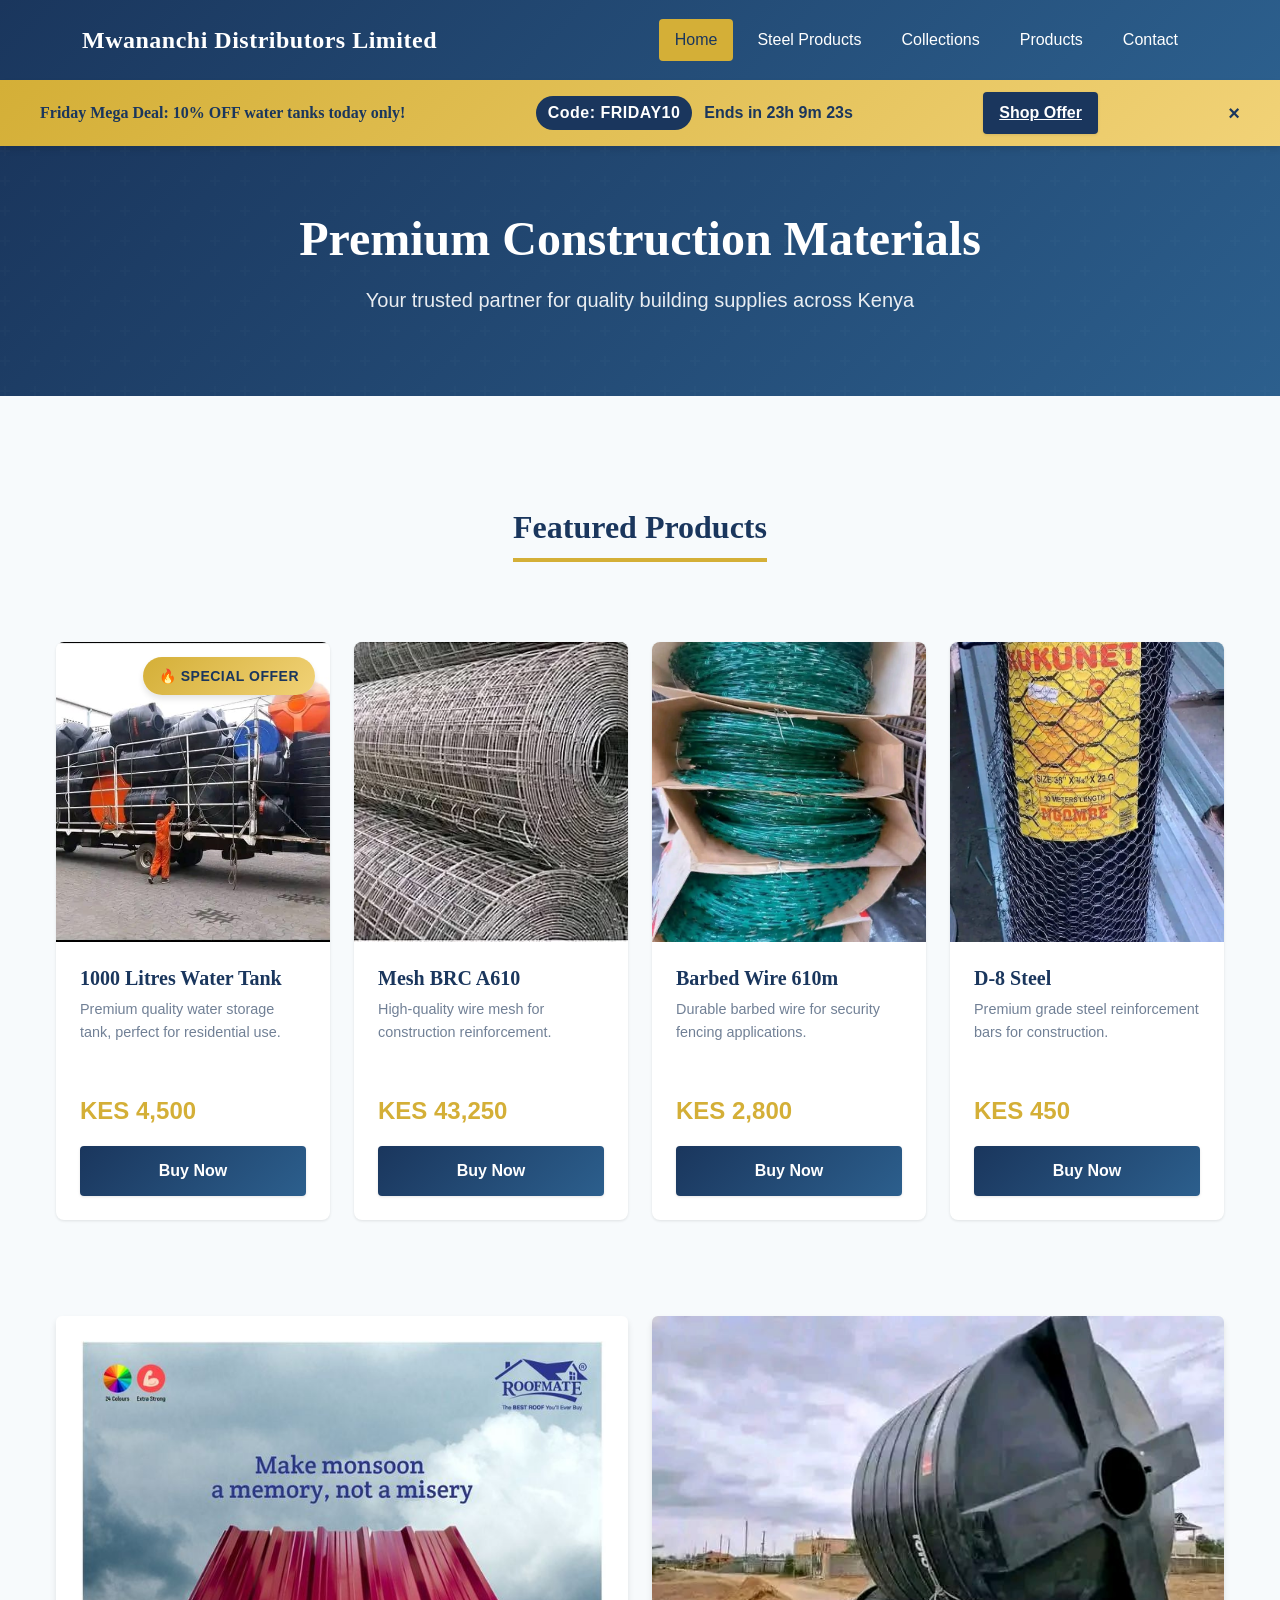
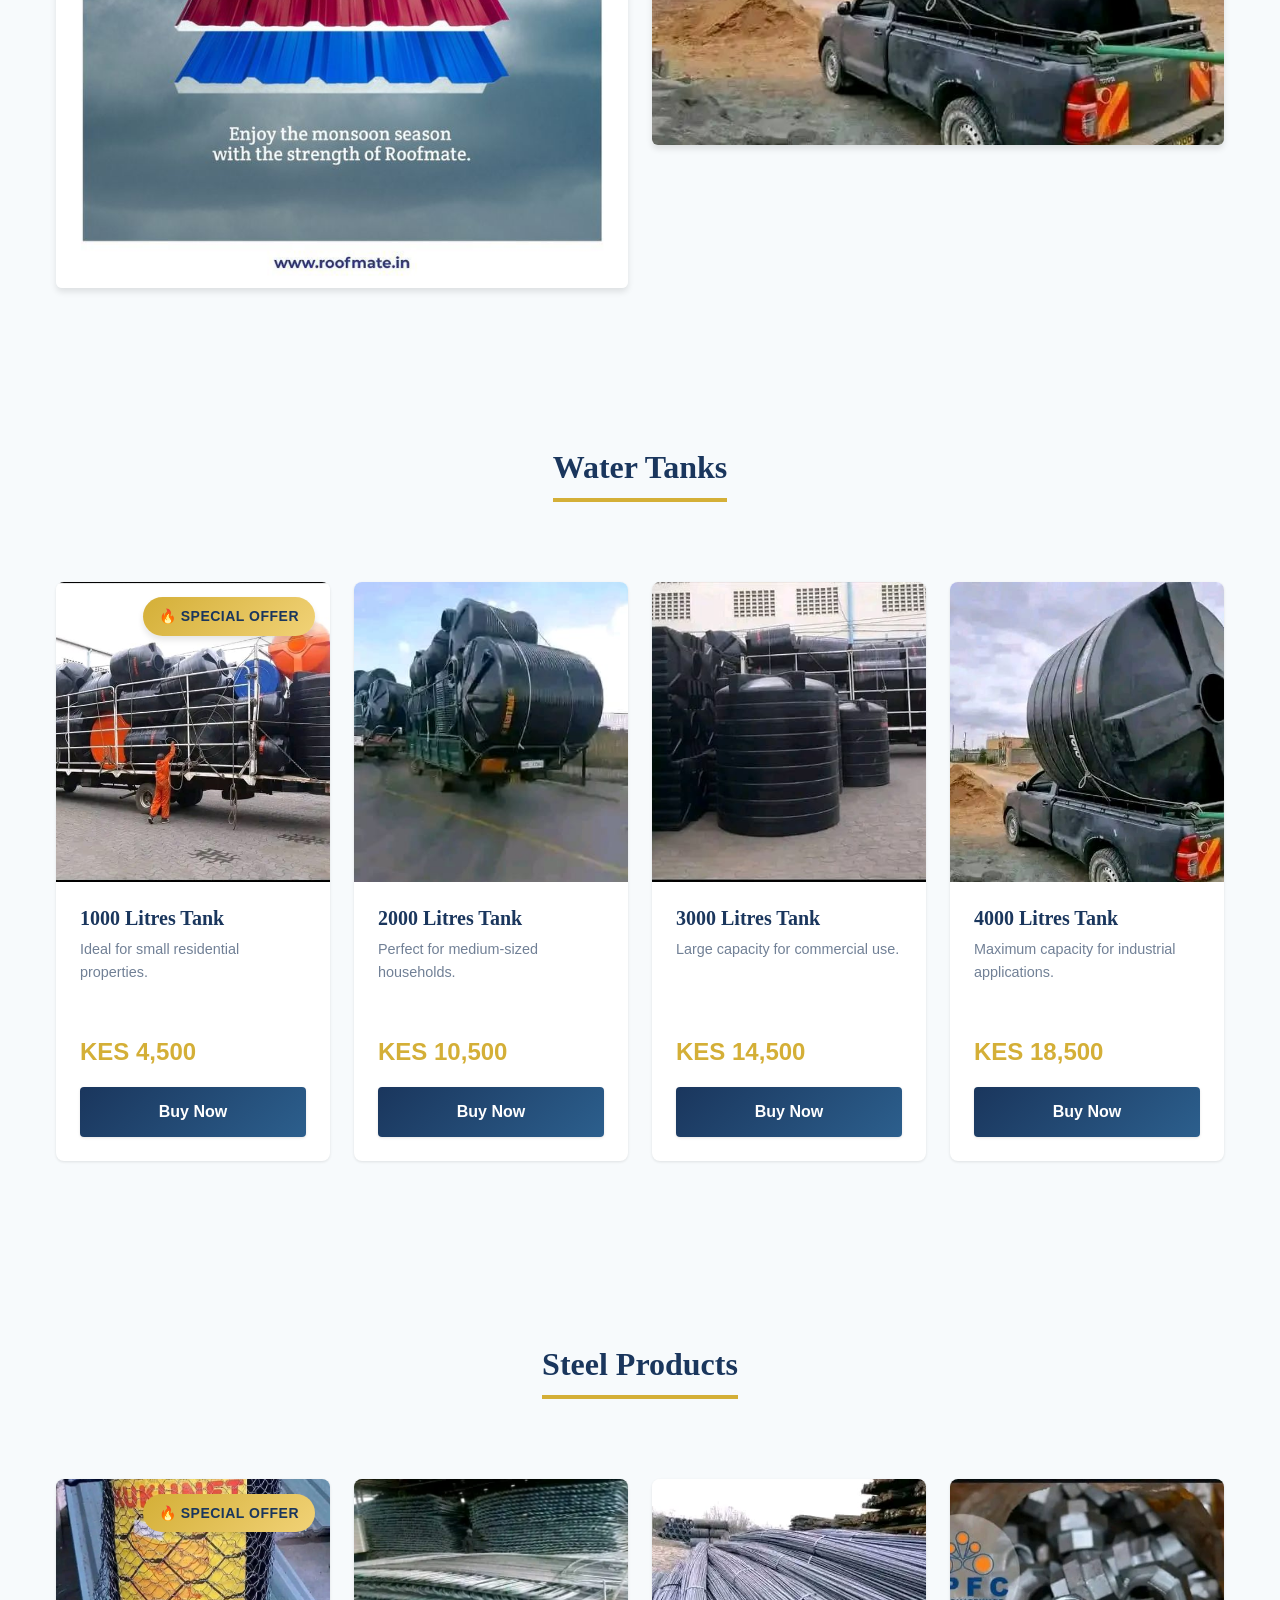
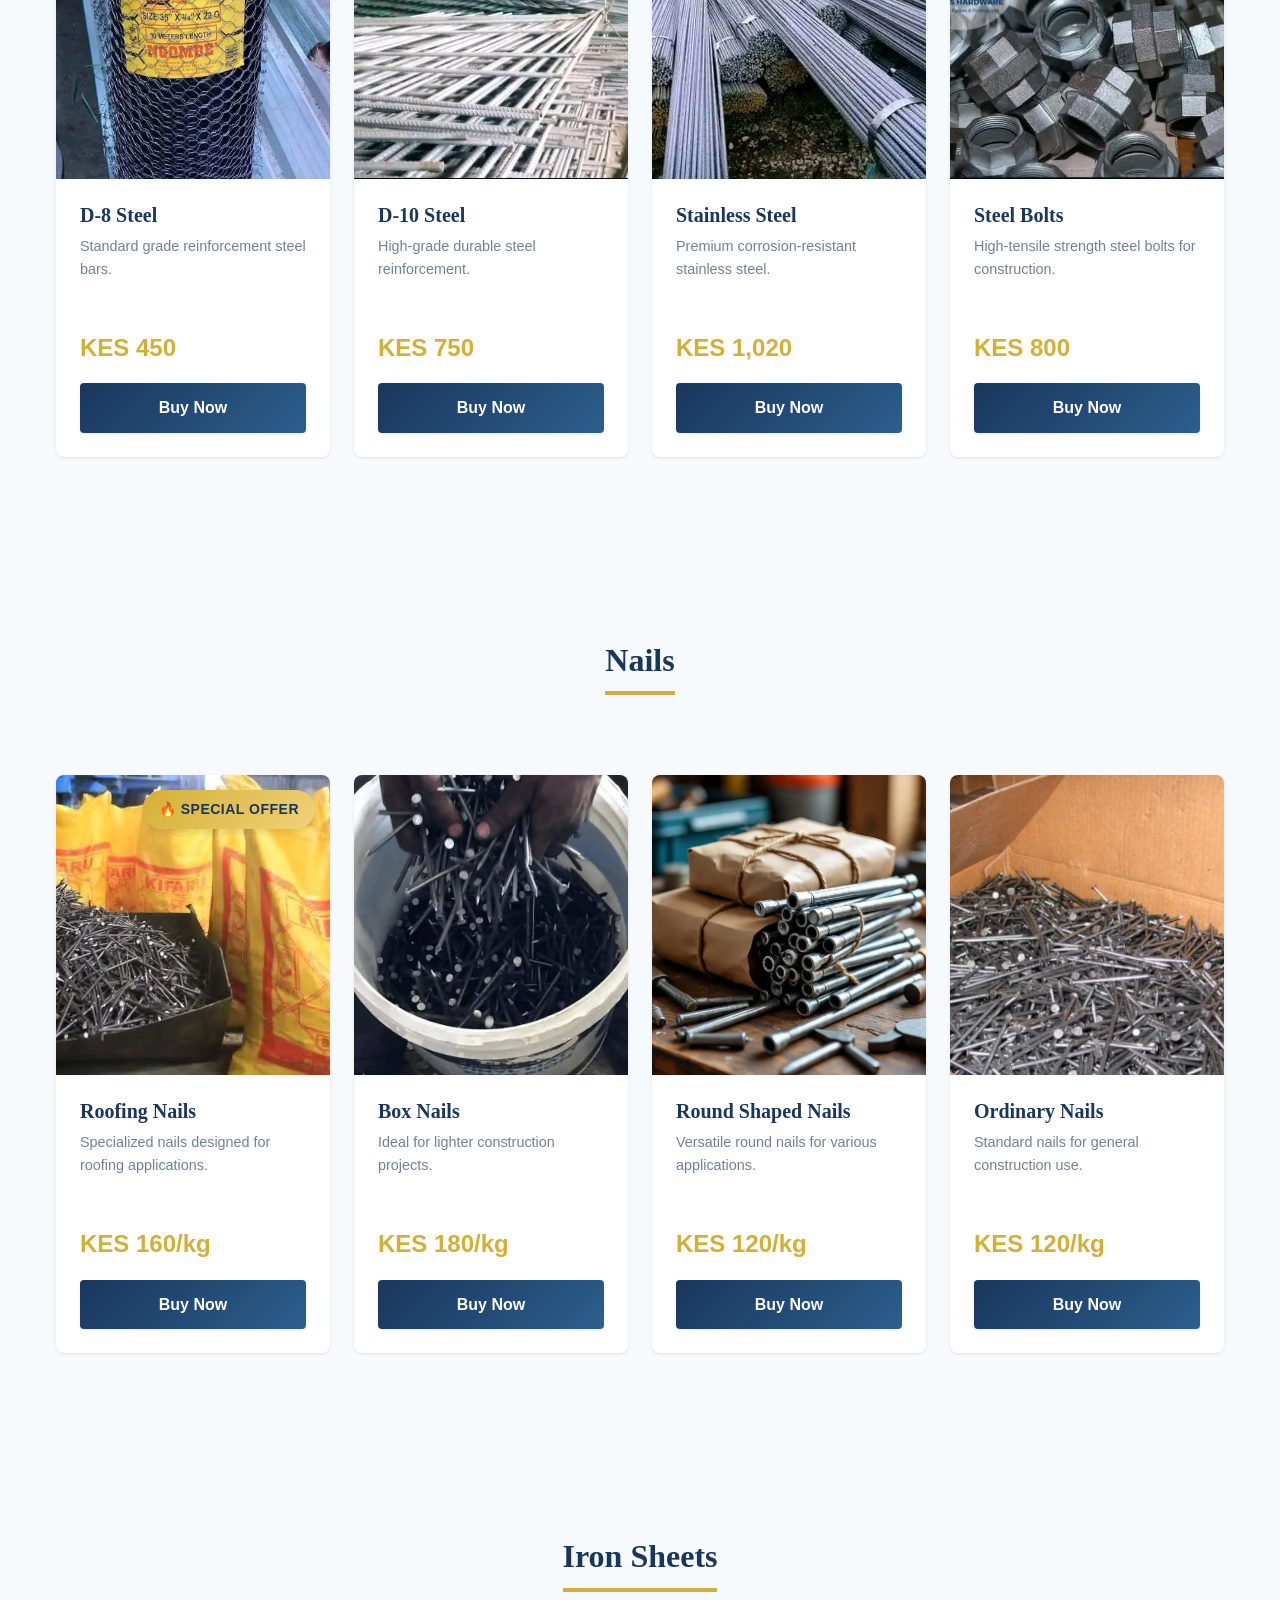
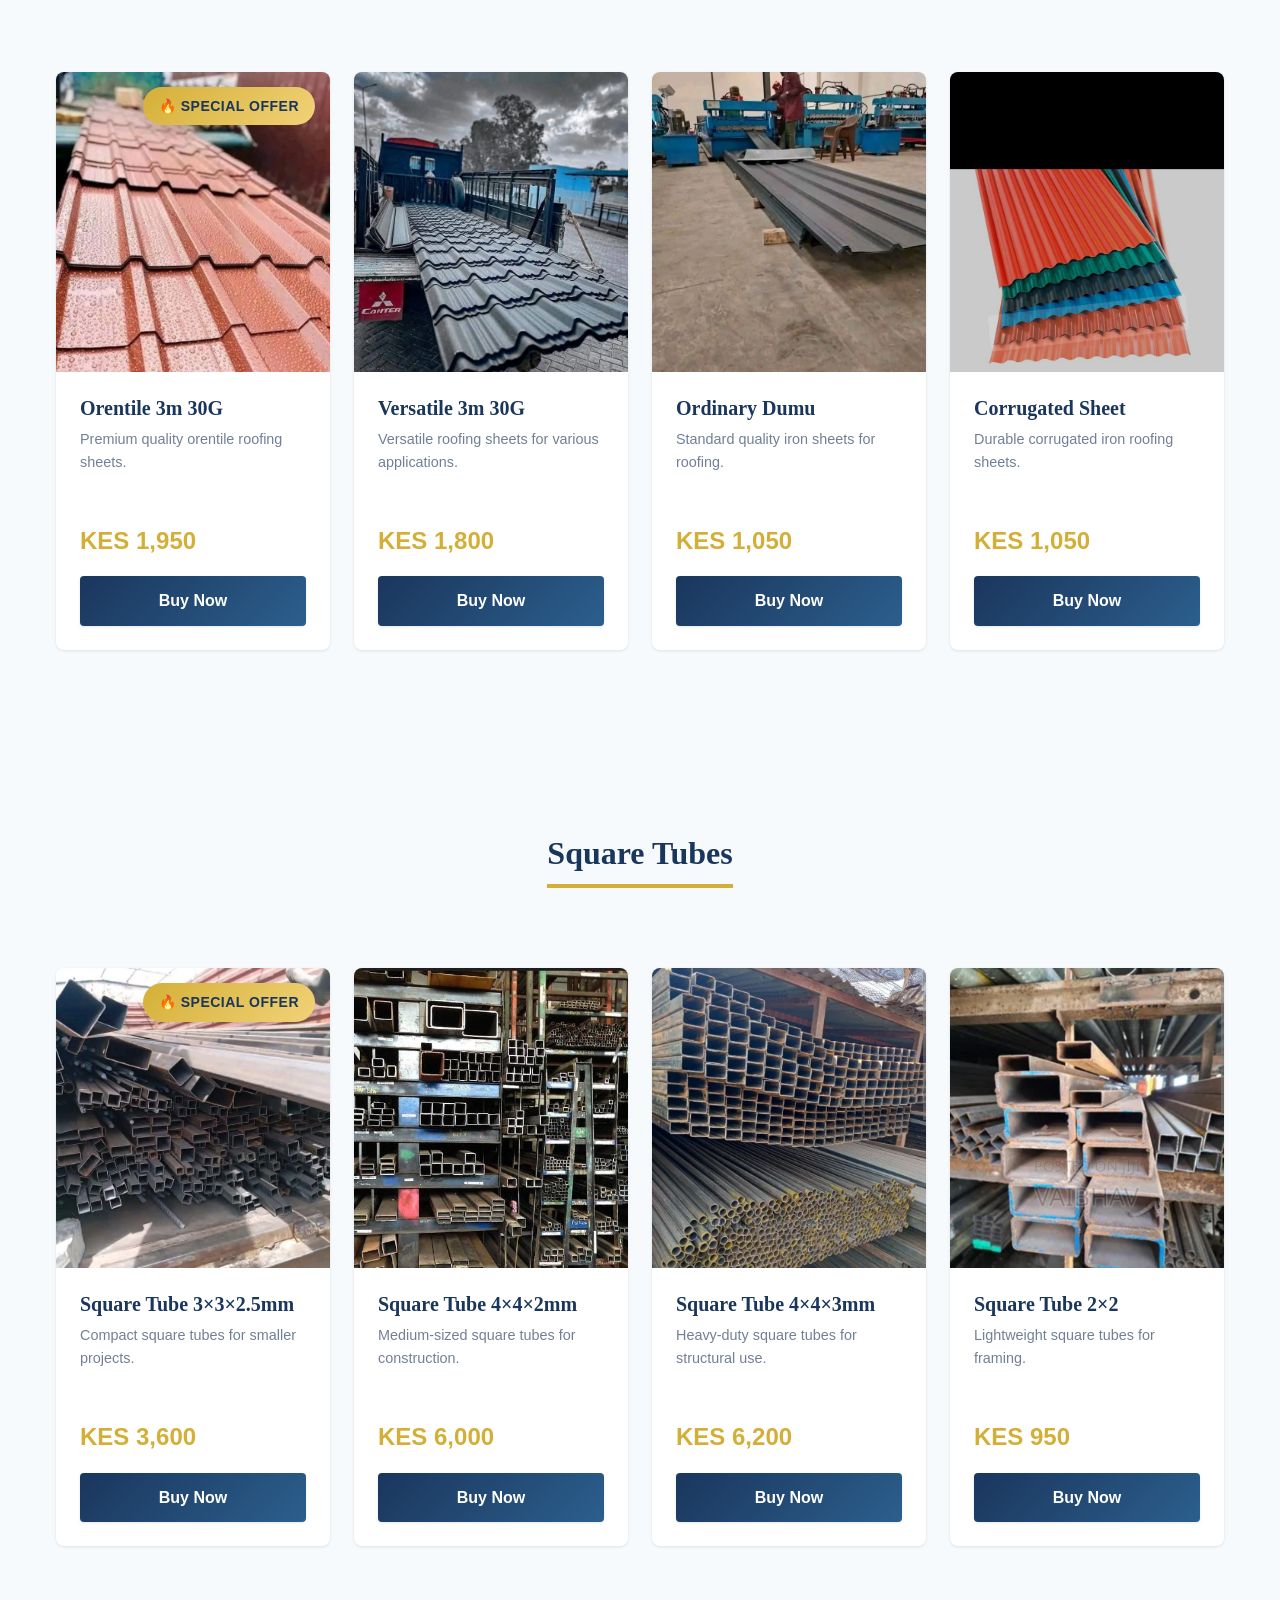
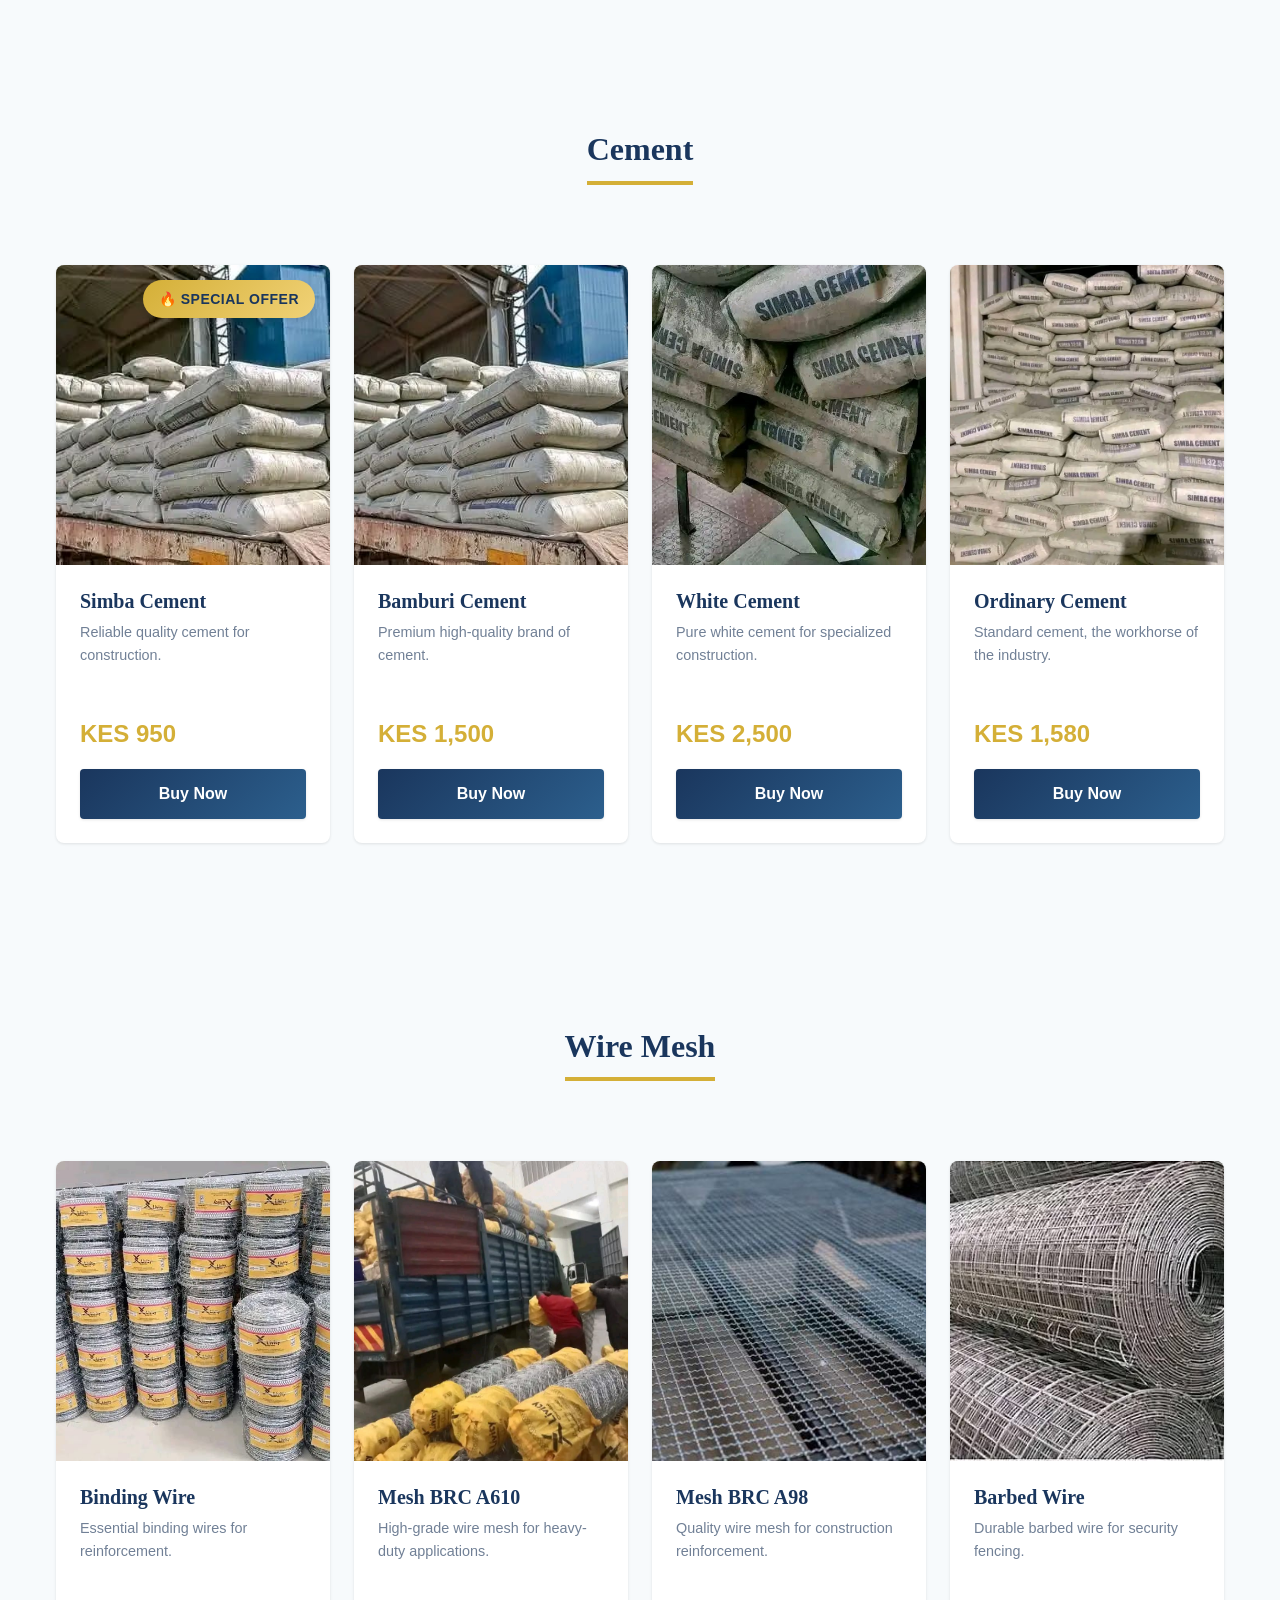
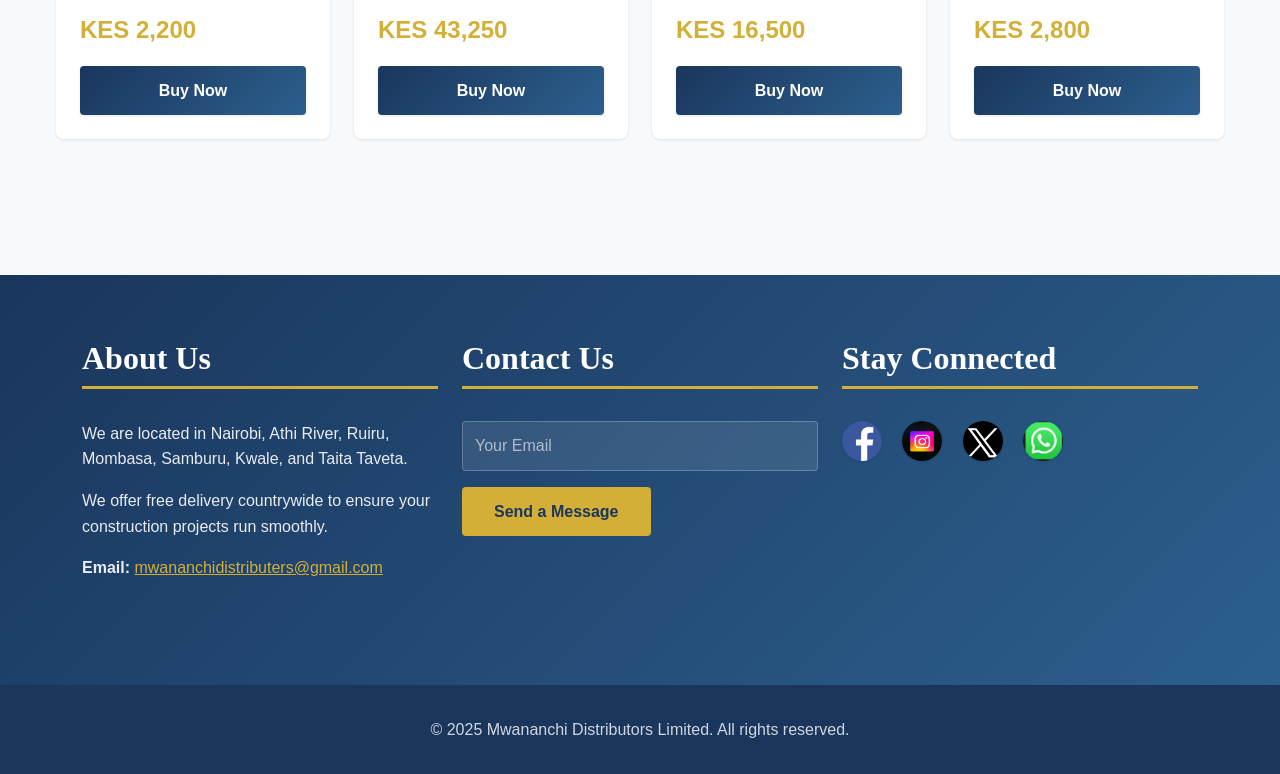
<file: index.html>
<!DOCTYPE html>
<html lang="en">
<head>
    <meta charset="UTF-8">
    <meta name="viewport" content="width=device-width, initial-scale=1.0">
    <title>Mwananchi Distributors Limited - Premium Construction Materials</title>
    <link rel="stylesheet" href="css/bootstrap.css">
    <link rel="stylesheet" href="css/style.css">
    <script src="js/bootstrap.bundle.min.js"></script>
</head>
<body>
    <!-- Redirect to main page -->
    <script>
        window.location.href = 'steel.html?offer=1';
    </script>
    <!-- Fallback for browsers with JavaScript disabled -->
    <noscript>
        <meta http-equiv="refresh" content="0;url=steel.html?offer=1">
    </noscript>
    <div class="container-main py-5 text-center">
        <p>Redirecting to homepage...</p>
        <p><a href="steel.html">Click here if you are not redirected automatically</a></p>
    </div>
</body>
</html>
</file>
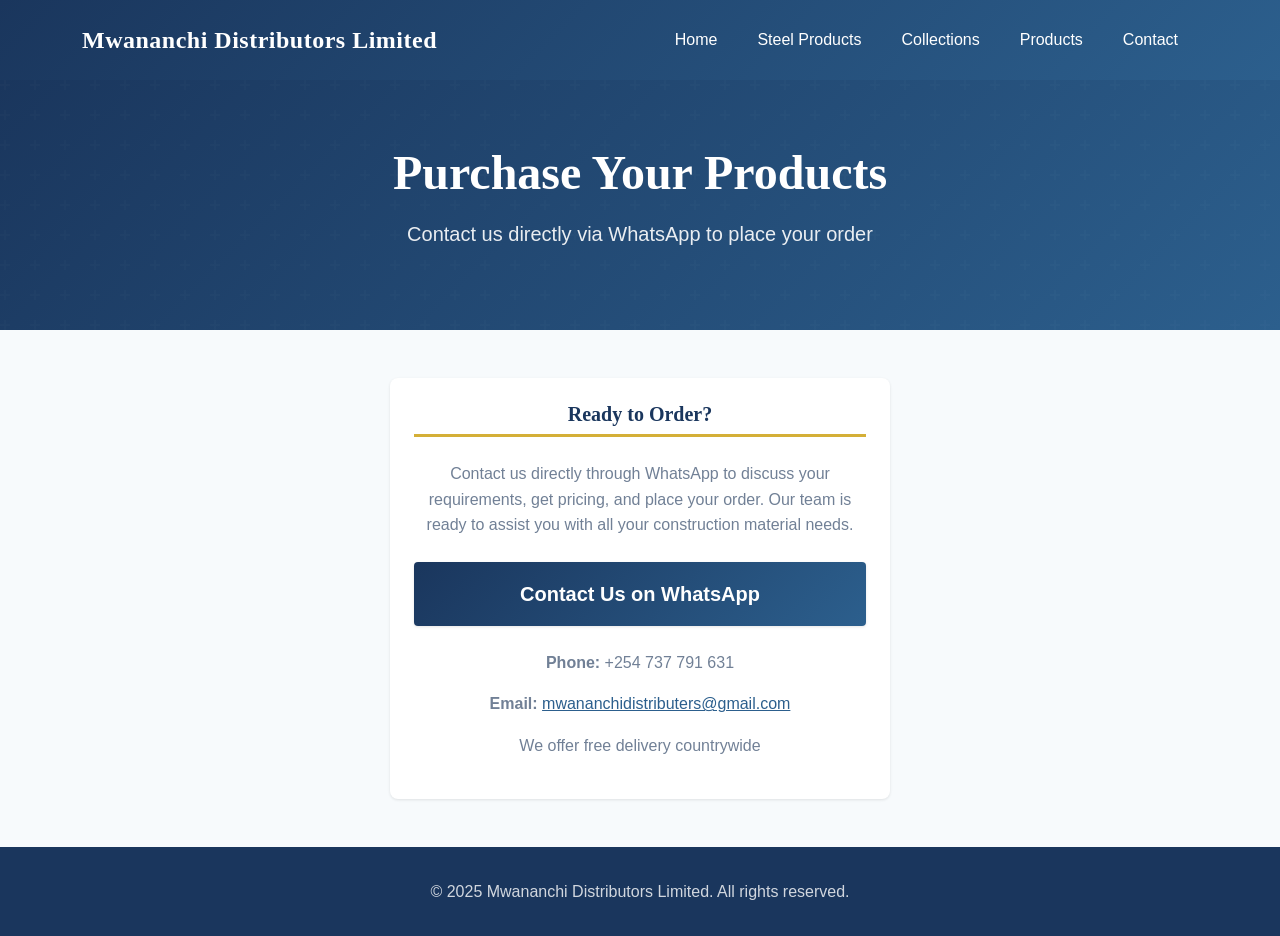
<file: buy.html>
<!DOCTYPE html>
<html lang="en">
<head>
  <meta charset="UTF-8">
  <meta name="viewport" content="width=device-width, initial-scale=1.0">
  <title>Buy Products - Mwananchi Distributors Limited</title>
  <link rel="stylesheet" href="css/bootstrap.css">
  <link rel="stylesheet" href="css/style.css">
  <script src="js/bootstrap.bundle.min.js"></script>
</head>
<body>
    <!-- Navigation -->
    <nav class="navbar navbar-expand-lg navbar-dark">
        <div class="container">
            <a class="navbar-brand" href="steel.html">Mwananchi Distributors Limited</a>
            <button class="navbar-toggler" type="button" data-bs-toggle="collapse" data-bs-target="#navbarNav" aria-controls="navbarNav" aria-expanded="false" aria-label="Toggle navigation">
                <span class="navbar-toggler-icon"></span>
            </button>
            <div class="collapse navbar-collapse" id="navbarNav">
                <ul class="navbar-nav ms-auto">
                    <li class="nav-item">
                        <a class="nav-link" href="steel.html">Home</a>
                    </li>
                    <li class="nav-item">
                        <a class="nav-link" href="manufacture.html">Steel Products</a>
                    </li>
                    <li class="nav-item">
                        <a class="nav-link" href="collections.html">Collections</a>
                    </li>
                    <li class="nav-item">
                        <a class="nav-link" href="steel.html#products">Products</a>
                    </li>
                    <li class="nav-item">
                        <a class="nav-link" href="steel.html#contact">Contact</a>
                    </li>
                </ul>
            </div>
        </div>
    </nav>

    <!-- Hero Section -->
    <section class="hero-section">
        <div class="container">
            <h1>Purchase Your Products</h1>
            <p>Contact us directly via WhatsApp to place your order</p>
        </div>
    </section>

    <!-- Buy Section -->
    <section class="container-main py-5">
        <div class="row justify-content-center">
            <div class="col-md-6 text-center">
                <div class="product-card" style="max-width: 500px; margin: 0 auto;">
                    <div class="product-body">
                        <h2 class="product-title mb-4">Ready to Order?</h2>
                        <p class="mb-4">Contact us directly through WhatsApp to discuss your requirements, get pricing, and place your order. Our team is ready to assist you with all your construction material needs.</p>
                        <a href="https://wa.me/254737791631?text=Hi%20I%20want%20to%20buy%20goods" target="_blank" class="btn-buy" style="font-size: 1.25rem; padding: 1rem 3rem;">
                            Contact Us on WhatsApp
                        </a>
                        <div class="mt-4">
                            <p><strong>Phone:</strong> +254 737 791 631</p>
                            <p><strong>Email:</strong> <a href="mailto:mwananchidistributers@gmail.com" style="color: var(--accent-color);">mwananchidistributers@gmail.com</a></p>
                            <p class="mt-3">We offer free delivery countrywide</p>
                        </div>
                    </div>
                </div>
            </div>
        </div>
    </section>

    <!-- Footer -->
    <footer class="footer">
        <div class="container">
            <p>&copy; 2025 Mwananchi Distributors Limited. All rights reserved.</p>
        </div>
    </footer>
    <script src="js/offer.js"></script>
</body>
</html>
</file>
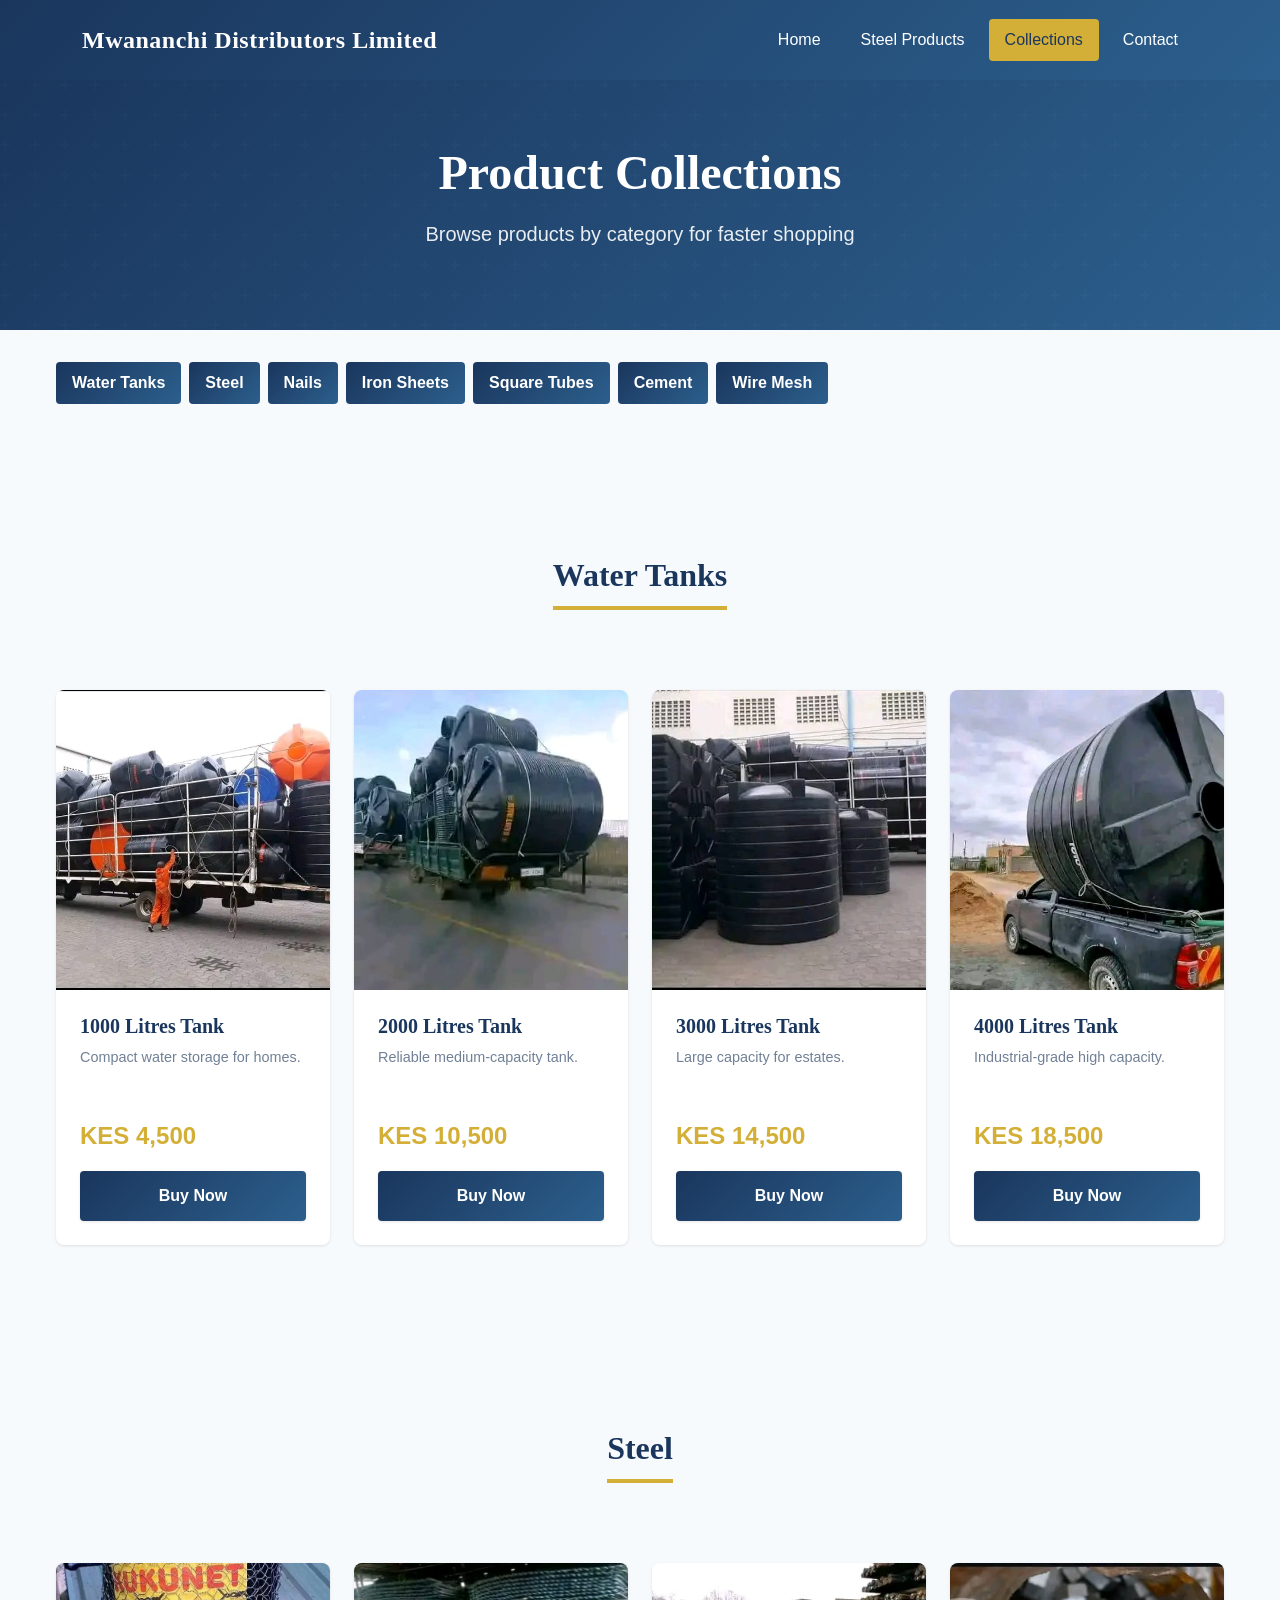
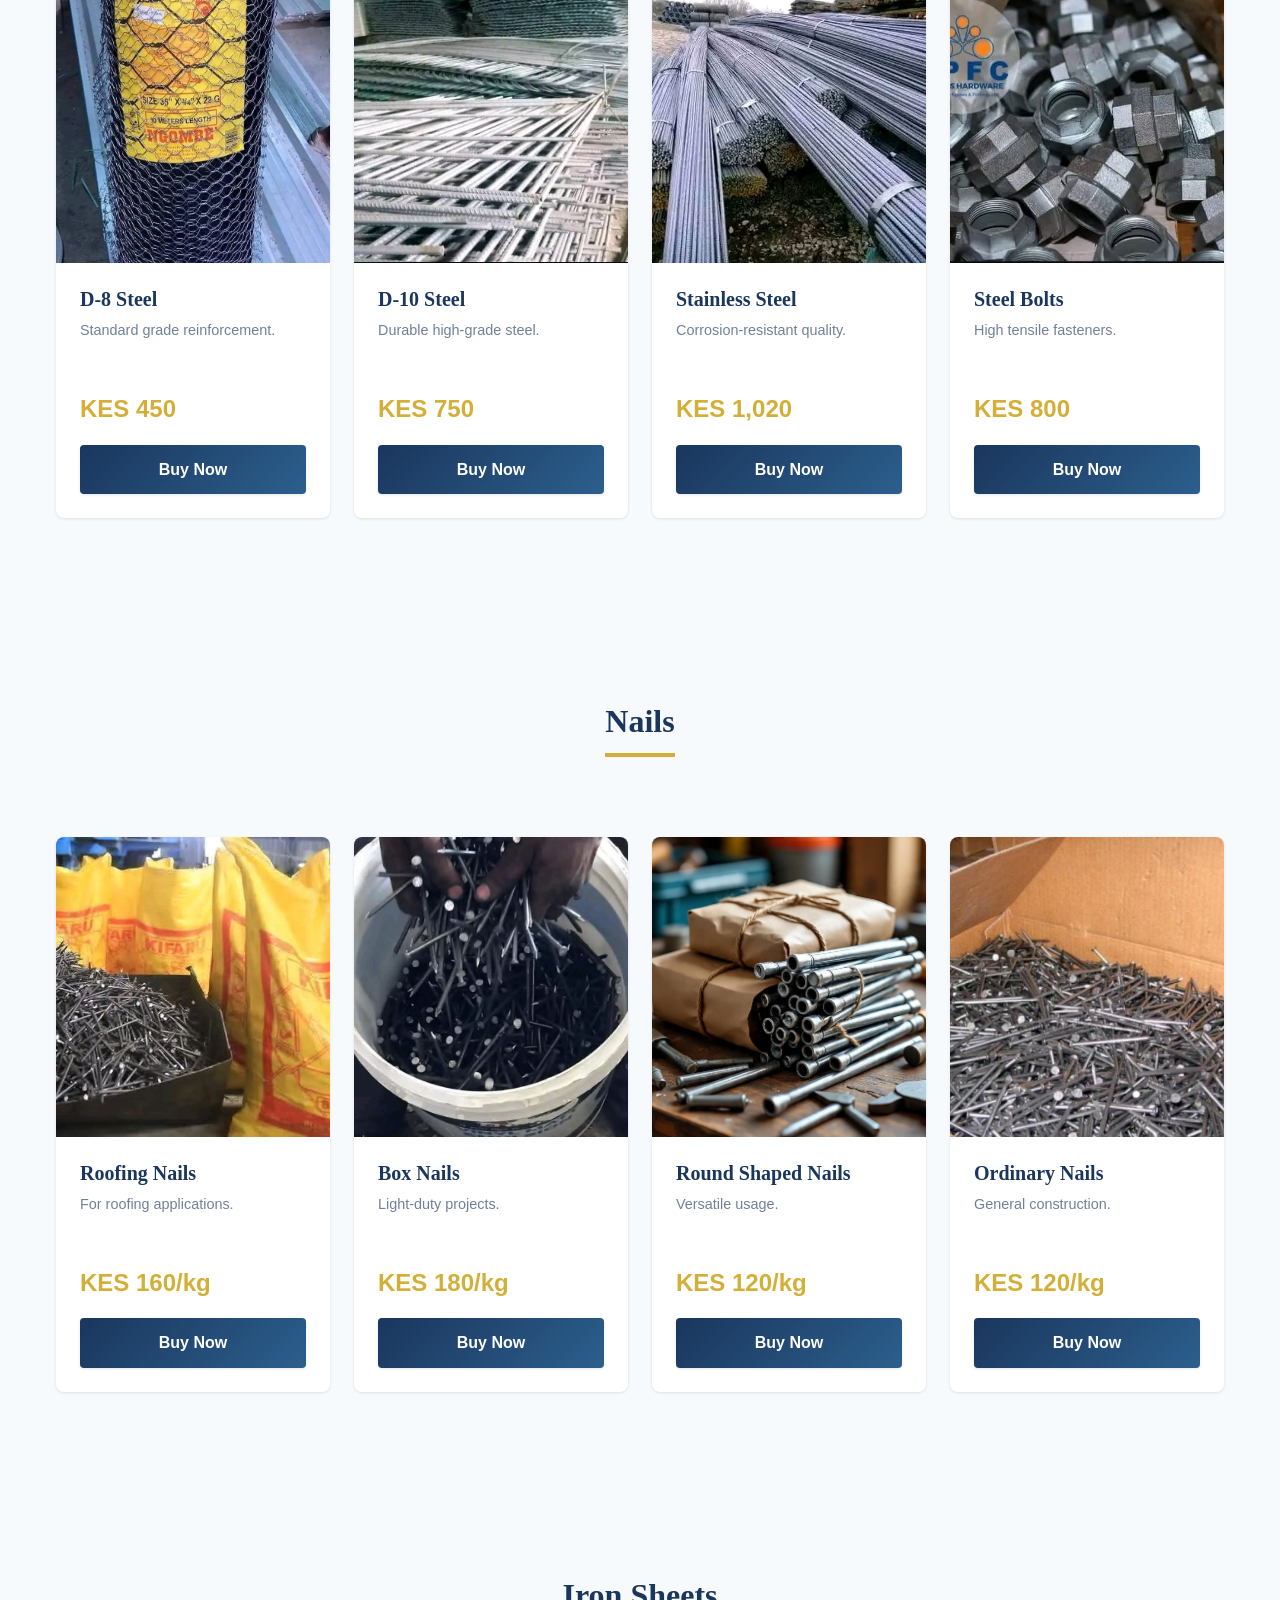
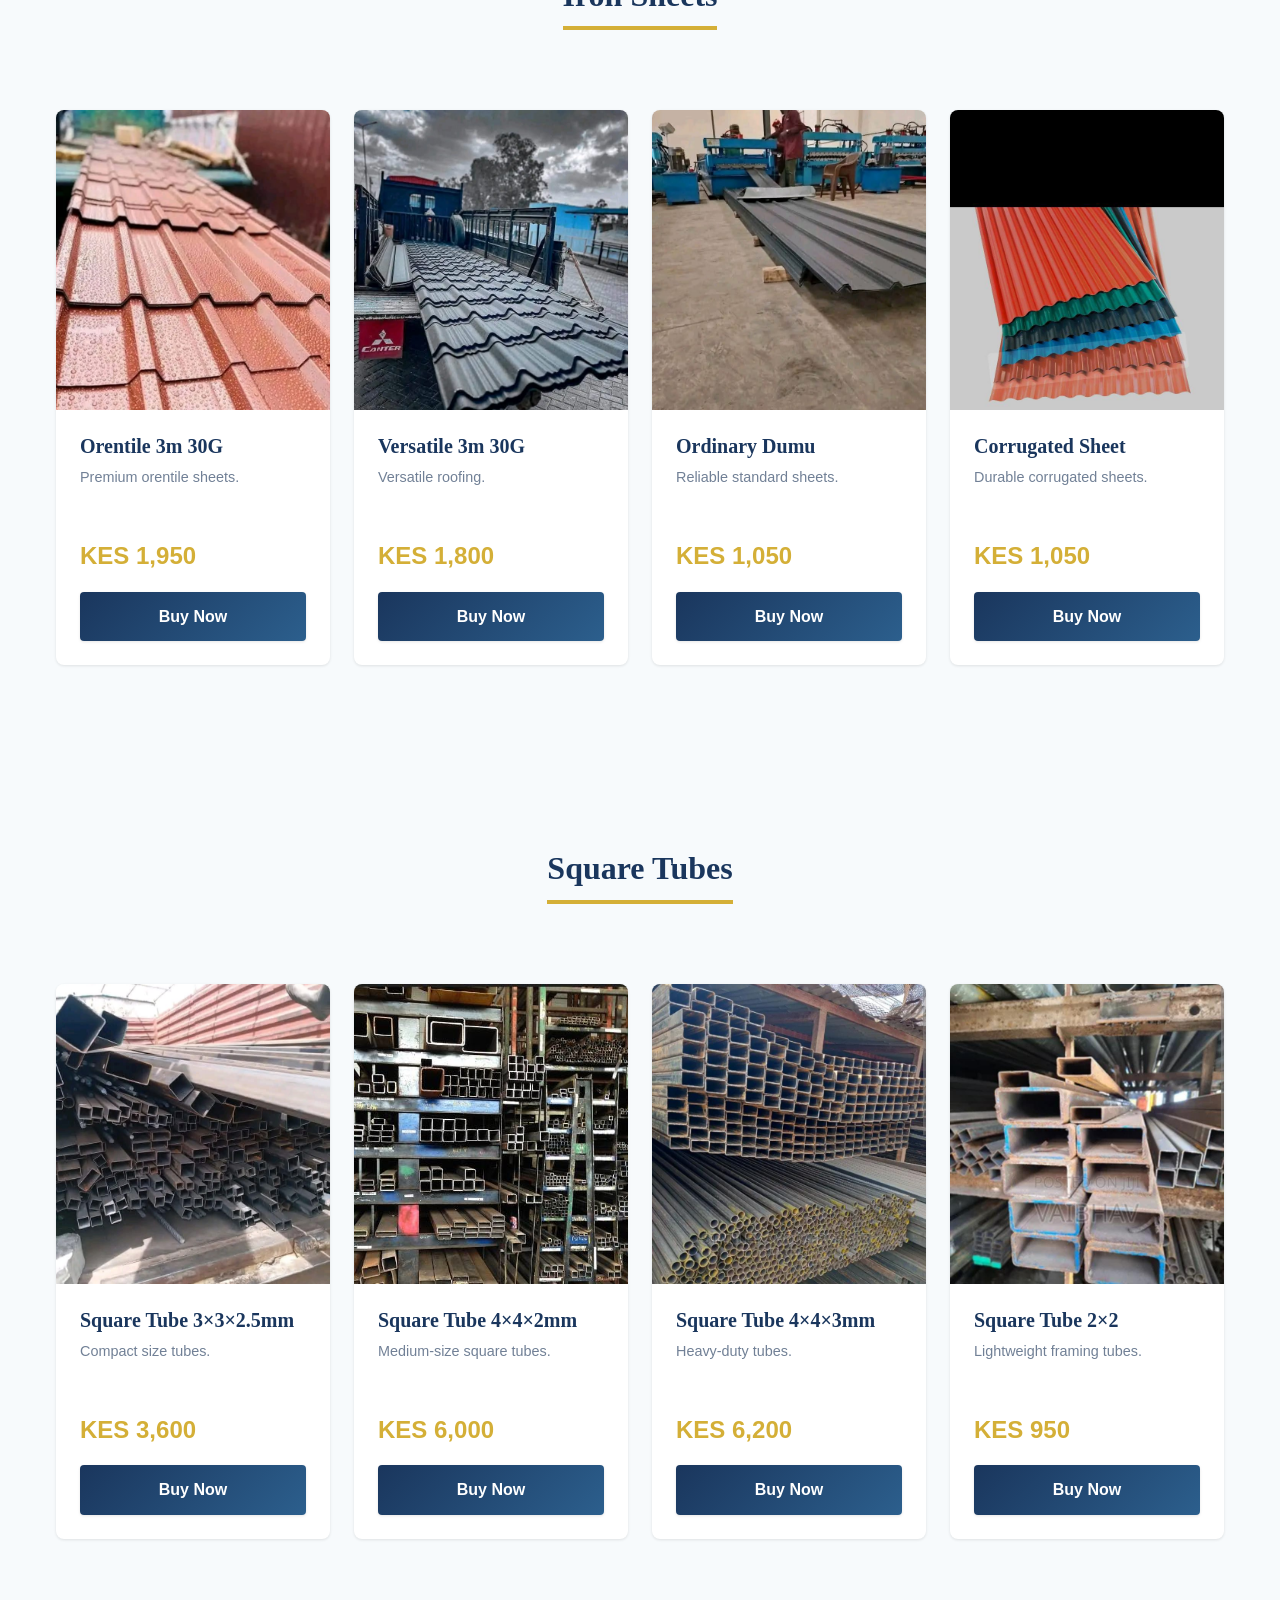
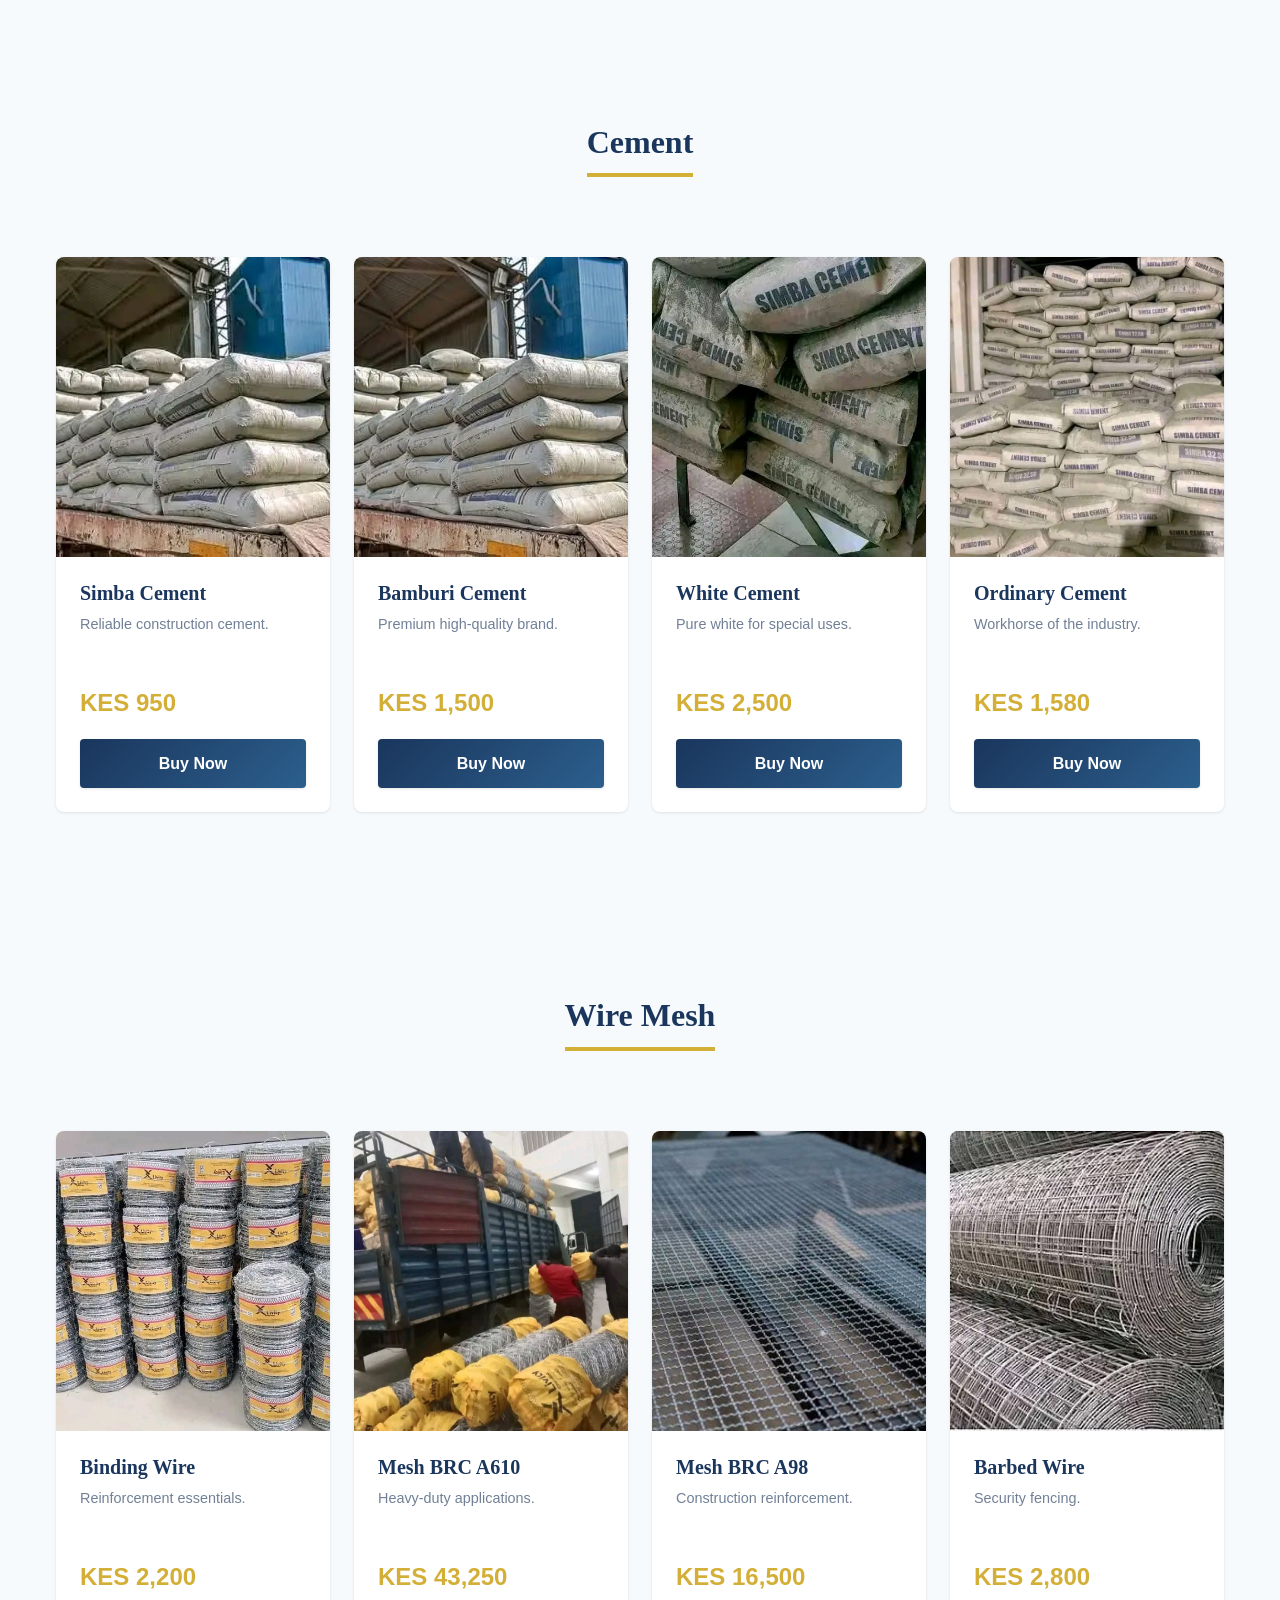
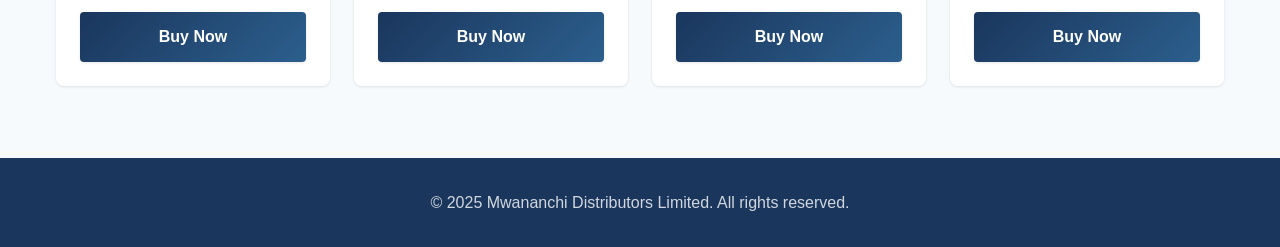
<file: collections.html>
<!DOCTYPE html>
<html lang="en">
<head>
    <meta charset="UTF-8">
    <meta name="viewport" content="width=device-width, initial-scale=1.0">
    <title>Collections - Mwananchi Distributors Limited</title>
    <link rel="stylesheet" href="css/bootstrap.css">
    <link rel="stylesheet" href="css/style.css">
    <script src="js/bootstrap.bundle.min.js"></script>
    <style>
        .category-nav a { margin-right: 0.5rem; margin-bottom: 0.5rem; }
    </style>
    </head>
<body>
    <!-- Navigation -->
    <nav class="navbar navbar-expand-lg navbar-dark">
        <div class="container">
            <a class="navbar-brand" href="steel.html">Mwananchi Distributors Limited</a>
            <button class="navbar-toggler" type="button" data-bs-toggle="collapse" data-bs-target="#navbarNav" aria-controls="navbarNav" aria-expanded="false" aria-label="Toggle navigation">
                <span class="navbar-toggler-icon"></span>
            </button>
            <div class="collapse navbar-collapse" id="navbarNav">
                <ul class="navbar-nav ms-auto">
                    <li class="nav-item"><a class="nav-link" href="steel.html">Home</a></li>
                    <li class="nav-item"><a class="nav-link" href="manufacture.html">Steel Products</a></li>
                    <li class="nav-item"><a class="nav-link active" href="collections.html">Collections</a></li>
                    <li class="nav-item"><a class="nav-link" href="steel.html#contact">Contact</a></li>
                </ul>
            </div>
        </div>
    </nav>

    <!-- Hero -->
    <section class="hero-section">
        <div class="container">
            <h1>Product Collections</h1>
            <p>Browse products by category for faster shopping</p>
        </div>
    </section>

    <!-- Category Quick Nav -->
    <section class="container-main">
        <div class="category-nav d-flex flex-wrap">
            <a href="#tanks" class="badge-custom">Water Tanks</a>
            <a href="#steel" class="badge-custom">Steel</a>
            <a href="#nails" class="badge-custom">Nails</a>
            <a href="#iron-sheets" class="badge-custom">Iron Sheets</a>
            <a href="#square-tubes" class="badge-custom">Square Tubes</a>
            <a href="#cement" class="badge-custom">Cement</a>
            <a href="#wire-mesh" class="badge-custom">Wire Mesh</a>
        </div>
    </section>

    <!-- Tanks -->
    <section id="tanks" class="container-main py-5">
        <div class="section-header"><h2>Water Tanks</h2></div>
        <div class="row">
            <div class="col-md-3 mb-4">
                <div class="product-card">
                    <img src="images/tank1.jpg" alt="1000 Litres Tank" class="product-image">
                    <div class="product-body">
                        <h4 class="product-title">1000 Litres Tank</h4>
                        <p class="product-description">Compact water storage for homes.</p>
                        <div class="product-price">KES 4,500</div>
                        <a href="buy.html" class="btn-buy">Buy Now</a>
                    </div>
                </div>
            </div>
            <div class="col-md-3 mb-4">
                <div class="product-card">
                    <img src="images/tank3.jpg" alt="2000 Litres Tank" class="product-image">
                    <div class="product-body">
                        <h4 class="product-title">2000 Litres Tank</h4>
                        <p class="product-description">Reliable medium-capacity tank.</p>
                        <div class="product-price">KES 10,500</div>
                        <a href="buy.html" class="btn-buy">Buy Now</a>
                    </div>
                </div>
            </div>
            <div class="col-md-3 mb-4">
                <div class="product-card">
                    <img src="images/tank4.jpg" alt="3000 Litres Tank" class="product-image">
                    <div class="product-body">
                        <h4 class="product-title">3000 Litres Tank</h4>
                        <p class="product-description">Large capacity for estates.</p>
                        <div class="product-price">KES 14,500</div>
                        <a href="buy.html" class="btn-buy">Buy Now</a>
                    </div>
                </div>
            </div>
            <div class="col-md-3 mb-4">
                <div class="product-card">
                    <img src="images/tank5.jpg" alt="4000 Litres Tank" class="product-image">
                    <div class="product-body">
                        <h4 class="product-title">4000 Litres Tank</h4>
                        <p class="product-description">Industrial-grade high capacity.</p>
                        <div class="product-price">KES 18,500</div>
                        <a href="buy.html" class="btn-buy">Buy Now</a>
                    </div>
                </div>
            </div>
        </div>
    </section>

    <!-- Steel -->
    <section id="steel" class="container-main py-5">
        <div class="section-header"><h2>Steel</h2></div>
        <div class="row">
            <div class="col-md-3 mb-4">
                <div class="product-card">
                    <img src="images/steel1.jpg" alt="D-8 Steel" class="product-image">
                    <div class="product-body">
                        <h4 class="product-title">D-8 Steel</h4>
                        <p class="product-description">Standard grade reinforcement.</p>
                        <div class="product-price">KES 450</div>
                        <a href="buy.html" class="btn-buy">Buy Now</a>
                    </div>
                </div>
            </div>
            <div class="col-md-3 mb-4">
                <div class="product-card">
                    <img src="images/steel2.jpg" alt="D-10 Steel" class="product-image">
                    <div class="product-body">
                        <h4 class="product-title">D-10 Steel</h4>
                        <p class="product-description">Durable high-grade steel.</p>
                        <div class="product-price">KES 750</div>
                        <a href="buy.html" class="btn-buy">Buy Now</a>
                    </div>
                </div>
            </div>
            <div class="col-md-3 mb-4">
                <div class="product-card">
                    <img src="images/stainless steel.jpg" alt="Stainless Steel" class="product-image">
                    <div class="product-body">
                        <h4 class="product-title">Stainless Steel</h4>
                        <p class="product-description">Corrosion-resistant quality.</p>
                        <div class="product-price">KES 1,020</div>
                        <a href="buy.html" class="btn-buy">Buy Now</a>
                    </div>
                </div>
            </div>
            <div class="col-md-3 mb-4">
                <div class="product-card">
                    <img src="images/steel bolts.jpg" alt="Steel Bolts" class="product-image">
                    <div class="product-body">
                        <h4 class="product-title">Steel Bolts</h4>
                        <p class="product-description">High tensile fasteners.</p>
                        <div class="product-price">KES 800</div>
                        <a href="buy.html" class="btn-buy">Buy Now</a>
                    </div>
                </div>
            </div>
        </div>
    </section>

    <!-- Nails -->
    <section id="nails" class="container-main py-5">
        <div class="section-header"><h2>Nails</h2></div>
        <div class="row">
            <div class="col-md-3 mb-4">
                <div class="product-card">
                    <img src="images/nail1.jpg" alt="Roofing Nails" class="product-image">
                    <div class="product-body">
                        <h4 class="product-title">Roofing Nails</h4>
                        <p class="product-description">For roofing applications.</p>
                        <div class="product-price">KES 160/kg</div>
                        <a href="buy.html" class="btn-buy">Buy Now</a>
                    </div>
                </div>
            </div>
            <div class="col-md-3 mb-4">
                <div class="product-card">
                    <img src="images/nail2.jpg" alt="Box Nails" class="product-image">
                    <div class="product-body">
                        <h4 class="product-title">Box Nails</h4>
                        <p class="product-description">Light-duty projects.</p>
                        <div class="product-price">KES 180/kg</div>
                        <a href="buy.html" class="btn-buy">Buy Now</a>
                    </div>
                </div>
            </div>
            <div class="col-md-3 mb-4">
                <div class="product-card">
                    <img src="images/round shaped nails.jpg" alt="Round Nails" class="product-image">
                    <div class="product-body">
                        <h4 class="product-title">Round Shaped Nails</h4>
                        <p class="product-description">Versatile usage.</p>
                        <div class="product-price">KES 120/kg</div>
                        <a href="buy.html" class="btn-buy">Buy Now</a>
                    </div>
                </div>
            </div>
            <div class="col-md-3 mb-4">
                <div class="product-card">
                    <img src="images/ordinary nails.jpg" alt="Ordinary Nails" class="product-image">
                    <div class="product-body">
                        <h4 class="product-title">Ordinary Nails</h4>
                        <p class="product-description">General construction.</p>
                        <div class="product-price">KES 120/kg</div>
                        <a href="buy.html" class="btn-buy">Buy Now</a>
                    </div>
                </div>
            </div>
        </div>
    </section>

    <!-- Iron Sheets -->
    <section id="iron-sheets" class="container-main py-5">
        <div class="section-header"><h2>Iron Sheets</h2></div>
        <div class="row">
            <div class="col-md-3 mb-4">
                <div class="product-card">
                    <img src="images/ironsheets1.jpg" alt="Orentile 3m 30G" class="product-image">
                    <div class="product-body">
                        <h4 class="product-title">Orentile 3m 30G</h4>
                        <p class="product-description">Premium orentile sheets.</p>
                        <div class="product-price">KES 1,950</div>
                        <a href="buy.html" class="btn-buy">Buy Now</a>
                    </div>
                </div>
            </div>
            <div class="col-md-3 mb-4">
                <div class="product-card">
                    <img src="images/iron sheets2.jpg" alt="Versatile 3m 30G" class="product-image">
                    <div class="product-body">
                        <h4 class="product-title">Versatile 3m 30G</h4>
                        <p class="product-description">Versatile roofing.</p>
                        <div class="product-price">KES 1,800</div>
                        <a href="buy.html" class="btn-buy">Buy Now</a>
                    </div>
                </div>
            </div>
            <div class="col-md-3 mb-4">
                <div class="product-card">
                    <img src="images/ironsheets3.jpg" alt="Ordinary Dumu" class="product-image">
                    <div class="product-body">
                        <h4 class="product-title">Ordinary Dumu</h4>
                        <p class="product-description">Reliable standard sheets.</p>
                        <div class="product-price">KES 1,050</div>
                        <a href="buy.html" class="btn-buy">Buy Now</a>
                    </div>
                </div>
            </div>
            <div class="col-md-3 mb-4">
                <div class="product-card">
                    <img src="images/ironsheet4.jpg" alt="Corrugated Sheet" class="product-image">
                    <div class="product-body">
                        <h4 class="product-title">Corrugated Sheet</h4>
                        <p class="product-description">Durable corrugated sheets.</p>
                        <div class="product-price">KES 1,050</div>
                        <a href="buy.html" class="btn-buy">Buy Now</a>
                    </div>
                </div>
            </div>
        </div>
    </section>

    <!-- Square Tubes -->
    <section id="square-tubes" class="container-main py-5">
        <div class="section-header"><h2>Square Tubes</h2></div>
        <div class="row">
            <div class="col-md-3 mb-4">
                <div class="product-card">
                    <img src="images/square tube1.jpg" alt="Square Tube 3x3x2.5mm" class="product-image">
                    <div class="product-body">
                        <h4 class="product-title">Square Tube 3×3×2.5mm</h4>
                        <p class="product-description">Compact size tubes.</p>
                        <div class="product-price">KES 3,600</div>
                        <a href="buy.html" class="btn-buy">Buy Now</a>
                    </div>
                </div>
            </div>
            <div class="col-md-3 mb-4">
                <div class="product-card">
                    <img src="images/square tube3.jpg" alt="Square Tube 4x4x2mm" class="product-image">
                    <div class="product-body">
                        <h4 class="product-title">Square Tube 4×4×2mm</h4>
                        <p class="product-description">Medium-size square tubes.</p>
                        <div class="product-price">KES 6,000</div>
                        <a href="buy.html" class="btn-buy">Buy Now</a>
                    </div>
                </div>
            </div>
            <div class="col-md-3 mb-4">
                <div class="product-card">
                    <img src="images/square tube 5.jpg" alt="Square Tube 4x4x3mm" class="product-image">
                    <div class="product-body">
                        <h4 class="product-title">Square Tube 4×4×3mm</h4>
                        <p class="product-description">Heavy-duty tubes.</p>
                        <div class="product-price">KES 6,200</div>
                        <a href="buy.html" class="btn-buy">Buy Now</a>
                    </div>
                </div>
            </div>
            <div class="col-md-3 mb-4">
                <div class="product-card">
                    <img src="images/square tube 4.jpg" alt="Square Tube 2x2" class="product-image">
                    <div class="product-body">
                        <h4 class="product-title">Square Tube 2×2</h4>
                        <p class="product-description">Lightweight framing tubes.</p>
                        <div class="product-price">KES 950</div>
                        <a href="buy.html" class="btn-buy">Buy Now</a>
                    </div>
                </div>
            </div>
        </div>
    </section>

    <!-- Cement -->
    <section id="cement" class="container-main py-5">
        <div class="section-header"><h2>Cement</h2></div>
        <div class="row">
            <div class="col-md-3 mb-4">
                <div class="product-card">
                    <img src="images/cement1.jpg" alt="Simba Cement" class="product-image">
                    <div class="product-body">
                        <h4 class="product-title">Simba Cement</h4>
                        <p class="product-description">Reliable construction cement.</p>
                        <div class="product-price">KES 950</div>
                        <a href="buy.html" class="btn-buy">Buy Now</a>
                    </div>
                </div>
            </div>
            <div class="col-md-3 mb-4">
                <div class="product-card">
                    <img src="images/cement2.jpg" alt="Bamburi Cement" class="product-image">
                    <div class="product-body">
                        <h4 class="product-title">Bamburi Cement</h4>
                        <p class="product-description">Premium high-quality brand.</p>
                        <div class="product-price">KES 1,500</div>
                        <a href="buy.html" class="btn-buy">Buy Now</a>
                    </div>
                </div>
            </div>
            <div class="col-md-3 mb-4">
                <div class="product-card">
                    <img src="images/cement3.jpg" alt="White Cement" class="product-image">
                    <div class="product-body">
                        <h4 class="product-title">White Cement</h4>
                        <p class="product-description">Pure white for special uses.</p>
                        <div class="product-price">KES 2,500</div>
                        <a href="buy.html" class="btn-buy">Buy Now</a>
                    </div>
                </div>
            </div>
            <div class="col-md-3 mb-4">
                <div class="product-card">
                    <img src="images/cement4.jpg" alt="Ordinary Cement" class="product-image">
                    <div class="product-body">
                        <h4 class="product-title">Ordinary Cement</h4>
                        <p class="product-description">Workhorse of the industry.</p>
                        <div class="product-price">KES 1,580</div>
                        <a href="buy.html" class="btn-buy">Buy Now</a>
                    </div>
                </div>
            </div>
        </div>
    </section>

    <!-- Wire Mesh -->
    <section id="wire-mesh" class="container-main py-5">
        <div class="section-header"><h2>Wire Mesh</h2></div>
        <div class="row">
            <div class="col-md-3 mb-4">
                <div class="product-card">
                    <img src="images/wire mesh1.jpg" alt="Binding Wire" class="product-image">
                    <div class="product-body">
                        <h4 class="product-title">Binding Wire</h4>
                        <p class="product-description">Reinforcement essentials.</p>
                        <div class="product-price">KES 2,200</div>
                        <a href="buy.html" class="btn-buy">Buy Now</a>
                    </div>
                </div>
            </div>
            <div class="col-md-3 mb-4">
                <div class="product-card">
                    <img src="images/wire mesh2.jpg" alt="Mesh BRC A610" class="product-image">
                    <div class="product-body">
                        <h4 class="product-title">Mesh BRC A610</h4>
                        <p class="product-description">Heavy-duty applications.</p>
                        <div class="product-price">KES 43,250</div>
                        <a href="buy.html" class="btn-buy">Buy Now</a>
                    </div>
                </div>
            </div>
            <div class="col-md-3 mb-4">
                <div class="product-card">
                    <img src="images/mesh brc.jpg" alt="Mesh BRC A98" class="product-image">
                    <div class="product-body">
                        <h4 class="product-title">Mesh BRC A98</h4>
                        <p class="product-description">Construction reinforcement.</p>
                        <div class="product-price">KES 16,500</div>
                        <a href="buy.html" class="btn-buy">Buy Now</a>
                    </div>
                </div>
            </div>
            <div class="col-md-3 mb-4">
                <div class="product-card">
                    <img src="images/mesh brc1.jpg" alt="Barbed Wire" class="product-image">
                    <div class="product-body">
                        <h4 class="product-title">Barbed Wire</h4>
                        <p class="product-description">Security fencing.</p>
                        <div class="product-price">KES 2,800</div>
                        <a href="buy.html" class="btn-buy">Buy Now</a>
                    </div>
                </div>
            </div>
        </div>
    </section>

    <!-- Footer -->
    <footer class="footer">
        <div class="container">
            <p>&copy; 2025 Mwananchi Distributors Limited. All rights reserved.</p>
        </div>
    </footer>
    <script src="js/offer.js"></script>
</body>
</html>
</file>
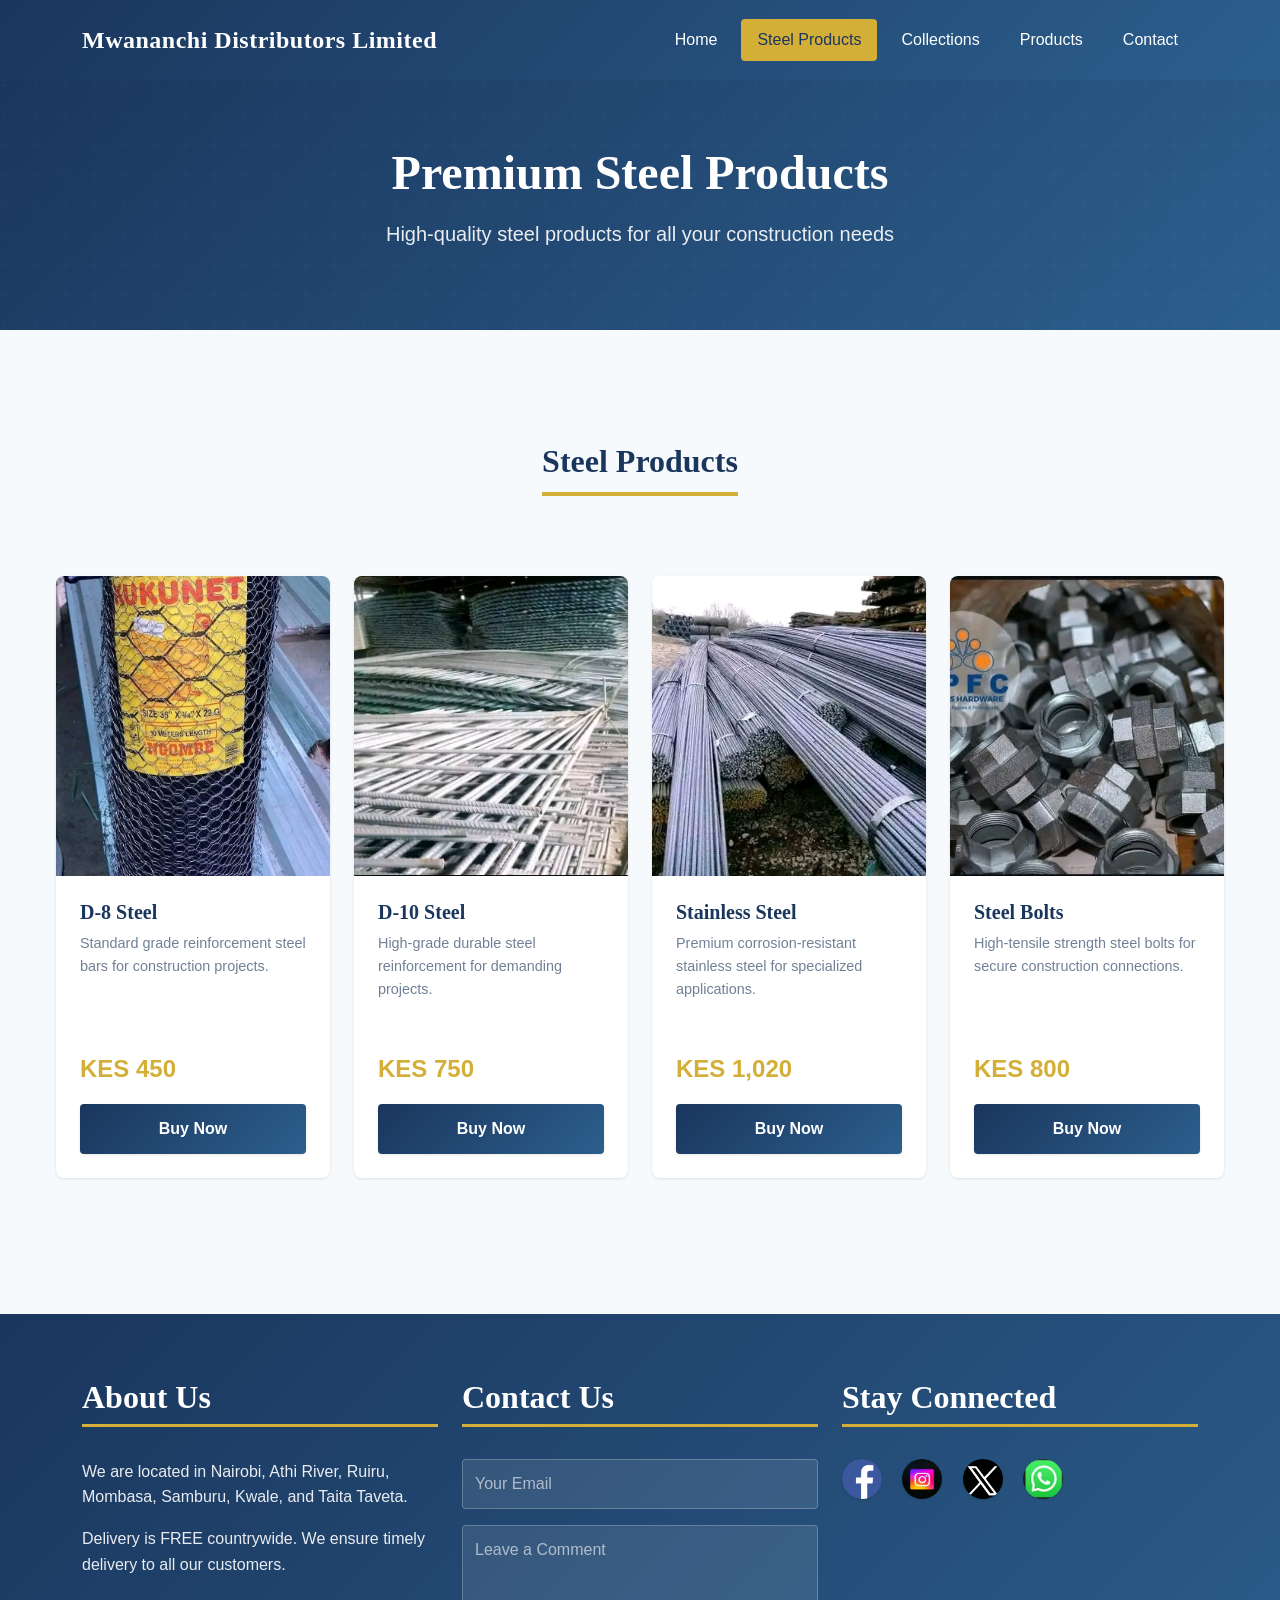
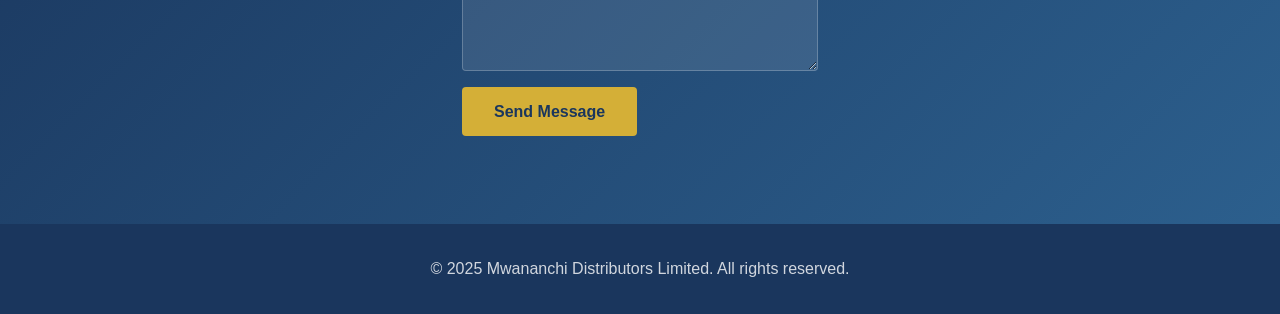
<file: manufacture.html>
<!DOCTYPE html>
<html lang="en">
<head>
    <meta charset="UTF-8">
    <meta name="viewport" content="width=device-width, initial-scale=1.0">
    <title>Steel Products - Mwananchi Distributors Limited</title>
    <link rel="stylesheet" href="css/bootstrap.css">
    <link rel="stylesheet" href="css/style.css">
    <script src="js/bootstrap.bundle.min.js"></script>
</head>
<body>
    <!-- Navigation -->
    <nav class="navbar navbar-expand-lg navbar-dark">
        <div class="container">
            <a class="navbar-brand" href="steel.html">Mwananchi Distributors Limited</a>
            <button class="navbar-toggler" type="button" data-bs-toggle="collapse" data-bs-target="#navbarNav" aria-controls="navbarNav" aria-expanded="false" aria-label="Toggle navigation">
                <span class="navbar-toggler-icon"></span>
            </button>
            <div class="collapse navbar-collapse" id="navbarNav">
                <ul class="navbar-nav ms-auto">
                    <li class="nav-item">
                        <a class="nav-link" href="steel.html">Home</a>
                    </li>
                    <li class="nav-item">
                        <a class="nav-link active" href="manufacture.html">Steel Products</a>
                    </li>
                    <li class="nav-item">
                        <a class="nav-link" href="collections.html">Collections</a>
                    </li>
                    <li class="nav-item">
                        <a class="nav-link" href="steel.html#products">Products</a>
                    </li>
                    <li class="nav-item">
                        <a class="nav-link" href="steel.html#contact">Contact</a>
                    </li>
                </ul>
            </div>
        </div>
    </nav>

    <!-- Hero Section -->
    <section class="hero-section">
        <div class="container">
            <h1>Premium Steel Products</h1>
            <p>High-quality steel products for all your construction needs</p>
        </div>
    </section>

    <!-- Steel Products Section -->
    <section class="container-main py-5">
        <div class="section-header">
            <h2>Steel Products</h2>
        </div>
        <div class="row">
            <div class="col-md-3 mb-4">
                <div class="product-card">
                    <img src="images/steel1.jpg" alt="D-8 Steel" class="product-image">
                    <div class="product-body">
                        <h4 class="product-title">D-8 Steel</h4>
                        <p class="product-description">Standard grade reinforcement steel bars for construction projects.</p>
                        <div class="product-price">KES 450</div>
                        <a href="buy.html" class="btn-buy">Buy Now</a>
                    </div>
                </div>
            </div>
            <div class="col-md-3 mb-4">
                <div class="product-card">
                    <img src="images/steel2.jpg" alt="D-10 Steel" class="product-image">
                    <div class="product-body">
                        <h4 class="product-title">D-10 Steel</h4>
                        <p class="product-description">High-grade durable steel reinforcement for demanding projects.</p>
                        <div class="product-price">KES 750</div>
                        <a href="buy.html" class="btn-buy">Buy Now</a>
                    </div>
                </div>
            </div>
            <div class="col-md-3 mb-4">
                <div class="product-card">
                    <img src="images/stainless steel.jpg" alt="Stainless Steel" class="product-image">
                    <div class="product-body">
                        <h4 class="product-title">Stainless Steel</h4>
                        <p class="product-description">Premium corrosion-resistant stainless steel for specialized applications.</p>
                        <div class="product-price">KES 1,020</div>
                        <a href="buy.html" class="btn-buy">Buy Now</a>
                    </div>
                </div>
            </div>
            <div class="col-md-3 mb-4">
                <div class="product-card">
                    <img src="images/steel bolts.jpg" alt="Steel Bolts" class="product-image">
                    <div class="product-body">
                        <h4 class="product-title">Steel Bolts</h4>
                        <p class="product-description">High-tensile strength steel bolts for secure construction connections.</p>
                        <div class="product-price">KES 800</div>
                        <a href="buy.html" class="btn-buy">Buy Now</a>
                    </div>
                </div>
            </div>
        </div>
    </section>

    <!-- About & Contact Section -->
    <section class="info-section">
        <div class="container">
            <div class="row">
                <div class="col-md-4 mb-4">
                    <h2>About Us</h2>
                    <p>We are located in Nairobi, Athi River, Ruiru, Mombasa, Samburu, Kwale, and Taita Taveta.</p>
                    <p>Delivery is FREE countrywide. We ensure timely delivery to all our customers.</p>
                </div>
                <div class="col-md-4 mb-4">
                    <h2>Contact Us</h2>
                    <form action="mailto:mwananchidistributors@gmail.com" method="GET" enctype="text/plain">
                        <div class="mb-3">
                            <input type="email" class="form-control" placeholder="Your Email" required>
                        </div>
                        <div class="mb-3">
                            <textarea class="form-control" rows="5" placeholder="Leave a Comment" required></textarea>
                        </div>
                        <a href="message.html">
                            <button type="button" class="btn-send">Send Message</button>
                        </a>
                    </form>
                </div>
                <div class="col-md-4 mb-4">
                    <h2>Stay Connected</h2>
                    <div class="social-links">
                        <a href="https://facebook.com" target="_blank" rel="noopener noreferrer">
                            <img src="images/fb.png" alt="Facebook">
                        </a>
                        <a href="https://instagram.com" target="_blank" rel="noopener noreferrer">
                            <img src="images/ig.jpg" alt="Instagram">
                        </a>
                        <a href="https://twitter.com" target="_blank" rel="noopener noreferrer">
                            <img src="images/x.jpg" alt="Twitter">
                        </a>
                        <a href="https://wa.me/254737791631?text=Hi%20I%20want%20to%20buy%20goods" target="_blank" rel="noopener noreferrer">
                            <img src="images/whatsapp.jpg" alt="WhatsApp">
                        </a>
                    </div>
                </div>
            </div>
        </div>
    </section>

    <!-- Footer -->
    <footer class="footer">
        <div class="container">
            <p>&copy; 2025 Mwananchi Distributors Limited. All rights reserved.</p>
        </div>
    </footer>
    <script src="js/offer.js"></script>
</body>
</html>
</file>
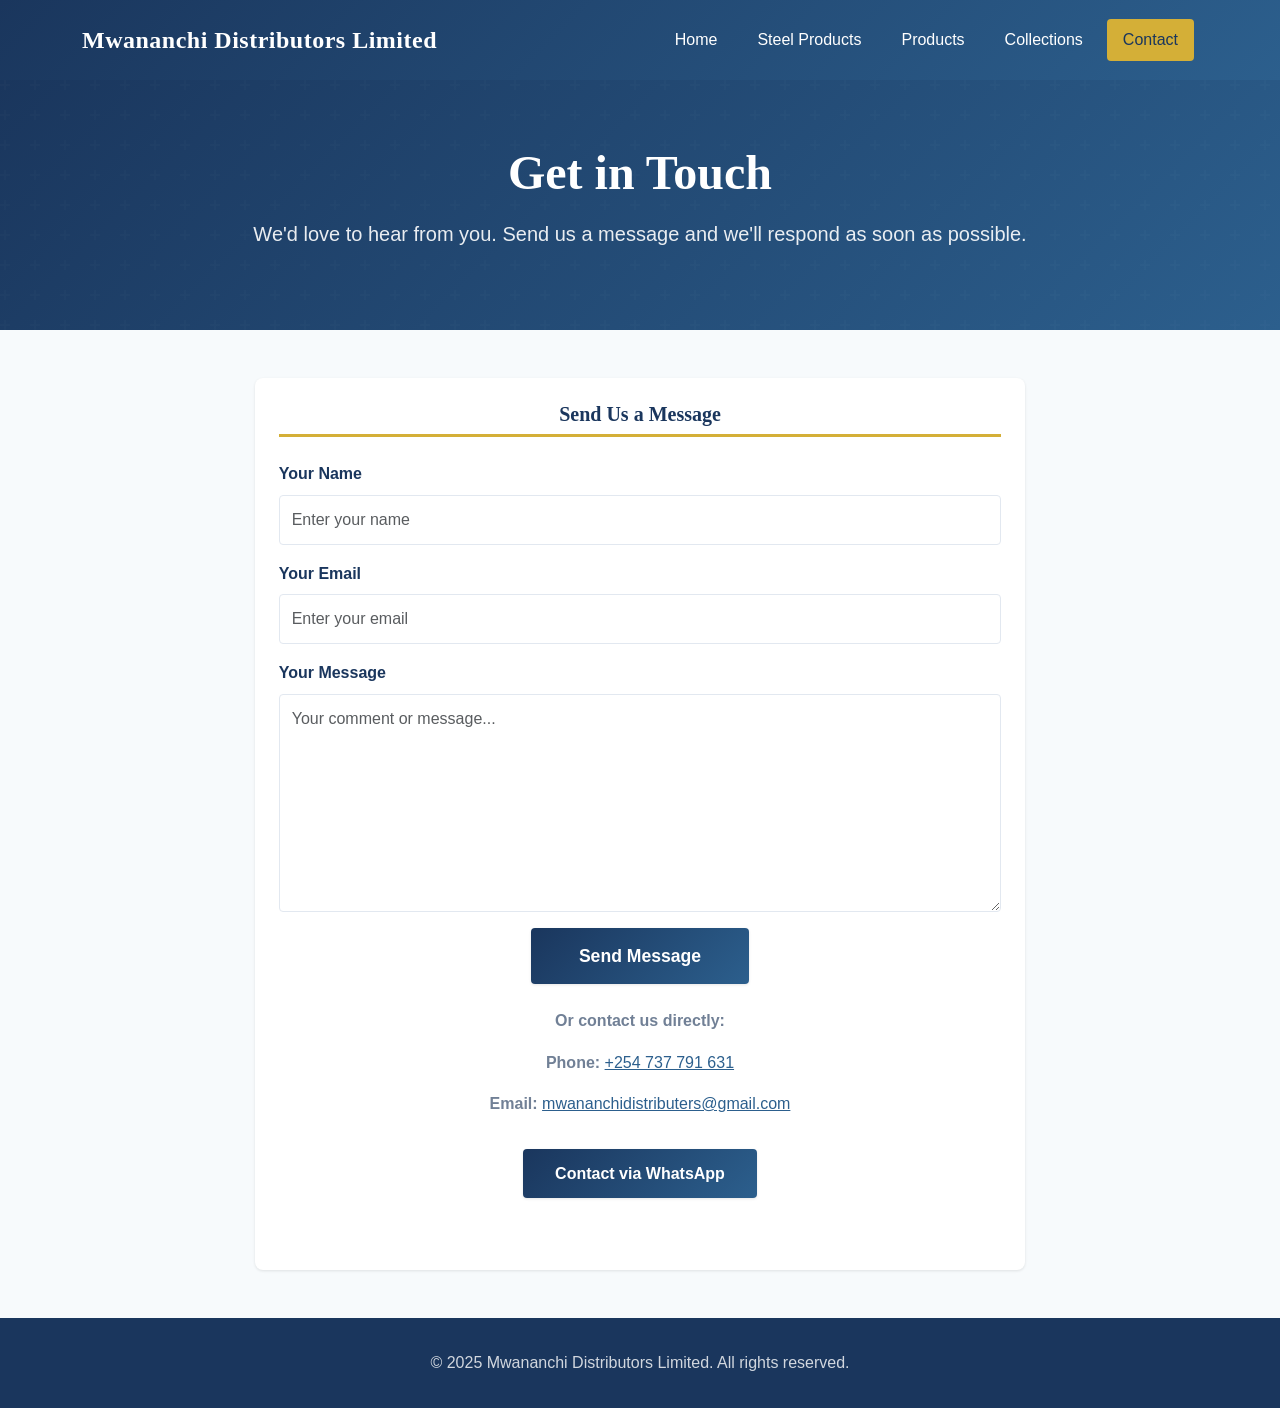
<file: message.html>
<!DOCTYPE html>
<html lang="en">
<head>
    <meta charset="UTF-8">
    <meta name="viewport" content="width=device-width, initial-scale=1.0">
    <title>Contact Us - Mwananchi Distributors Limited</title>
    <link rel="stylesheet" href="css/bootstrap.css">
    <link rel="stylesheet" href="css/style.css">
    <script src="js/bootstrap.bundle.min.js"></script>
</head>
<body>
    <!-- Navigation -->
    <nav class="navbar navbar-expand-lg navbar-dark">
        <div class="container">
            <a class="navbar-brand" href="steel.html">Mwananchi Distributors Limited</a>
            <button class="navbar-toggler" type="button" data-bs-toggle="collapse" data-bs-target="#navbarNav" aria-controls="navbarNav" aria-expanded="false" aria-label="Toggle navigation">
                <span class="navbar-toggler-icon"></span>
            </button>
            <div class="collapse navbar-collapse" id="navbarNav">
                <ul class="navbar-nav ms-auto">
                    <li class="nav-item">
                        <a class="nav-link" href="steel.html">Home</a>
                    </li>
                    <li class="nav-item">
                        <a class="nav-link" href="manufacture.html">Steel Products</a>
                    </li>
                    <li class="nav-item">
                        <a class="nav-link" href="steel.html#products">Products</a>
                    </li>
                    <li class="nav-item">
                        <a class="nav-link" href="collections.html">Collections</a>
                    </li>
                    <li class="nav-item">
                        <a class="nav-link active" href="message.html">Contact</a>
                    </li>
                </ul>
            </div>
        </div>
    </nav>

    <!-- Hero Section -->
    <section class="hero-section">
        <div class="container">
            <h1>Get in Touch</h1>
            <p>We'd love to hear from you. Send us a message and we'll respond as soon as possible.</p>
        </div>
    </section>

    <!-- Contact Form Section -->
    <section class="container-main py-5">
        <div class="row justify-content-center">
            <div class="col-md-8">
                <div class="product-card">
                    <div class="product-body">
                        <h2 class="product-title text-center mb-4">Send Us a Message</h2>
                        <div id="statusMessage" style="display: none; padding: 1rem; margin-bottom: 1rem; background-color: #d4edda; color: #155724; border-radius: 4px; text-align: center; font-weight: bold;">
                            Message sent successfully! We'll get back to you soon.
                        </div>
                        <form id="commentForm">
                            <div class="mb-3">
                                <label for="name" class="form-label" style="color: var(--primary-color); font-weight: 600;">Your Name</label>
                                <input type="text" class="form-control" id="name" placeholder="Enter your name" required style="border: 1px solid var(--border-color); border-radius: 4px; padding: 0.75rem;">
                            </div>
                            <div class="mb-3">
                                <label for="email" class="form-label" style="color: var(--primary-color); font-weight: 600;">Your Email</label>
                                <input type="email" class="form-control" id="email" placeholder="Enter your email" required style="border: 1px solid var(--border-color); border-radius: 4px; padding: 0.75rem;">
                            </div>
                            <div class="mb-3">
                                <label for="message" class="form-label" style="color: var(--primary-color); font-weight: 600;">Your Message</label>
                                <textarea class="form-control" id="message" rows="8" placeholder="Your comment or message..." required style="border: 1px solid var(--border-color); border-radius: 4px; padding: 0.75rem; resize: vertical;"></textarea>
                            </div>
                            <div class="text-center">
                                <button type="submit" class="btn-buy" style="font-size: 1.1rem; padding: 0.875rem 3rem;">Send Message</button>
                            </div>
                        </form>
                        <div class="mt-4 text-center">
                            <p><strong>Or contact us directly:</strong></p>
                            <p><strong>Phone:</strong> <a href="tel:+254737791631" style="color: var(--accent-color);">+254 737 791 631</a></p>
                            <p><strong>Email:</strong> <a href="mailto:mwananchidistributers@gmail.com" style="color: var(--accent-color);">mwananchidistributers@gmail.com</a></p>
                            <p class="mt-3">
                                <a href="https://wa.me/254737791631?text=Hi%20I%20want%20to%20buy%20goods" target="_blank" class="btn-buy" style="display: inline-block; margin-top: 1rem;">
                                    Contact via WhatsApp
                                </a>
                            </p>
                        </div>
                    </div>
                </div>
            </div>
        </div>
    </section>

    <!-- Footer -->
    <footer class="footer">
        <div class="container">
            <p>&copy; 2025 Mwananchi Distributors Limited. All rights reserved.</p>
        </div>
    </footer>
    <script src="js/offer.js"></script>

    <script>
        document.getElementById('commentForm').addEventListener('submit', function(event) {
            event.preventDefault();
            
            // Display the success message
            document.getElementById('statusMessage').style.display = 'block';
            
            // Clear the form
            event.target.reset();
            
            // Hide the message after 5 seconds
            setTimeout(function() {
                document.getElementById('statusMessage').style.display = 'none';
            }, 5000);
        });
    </script>
</body>
</html>
</file>
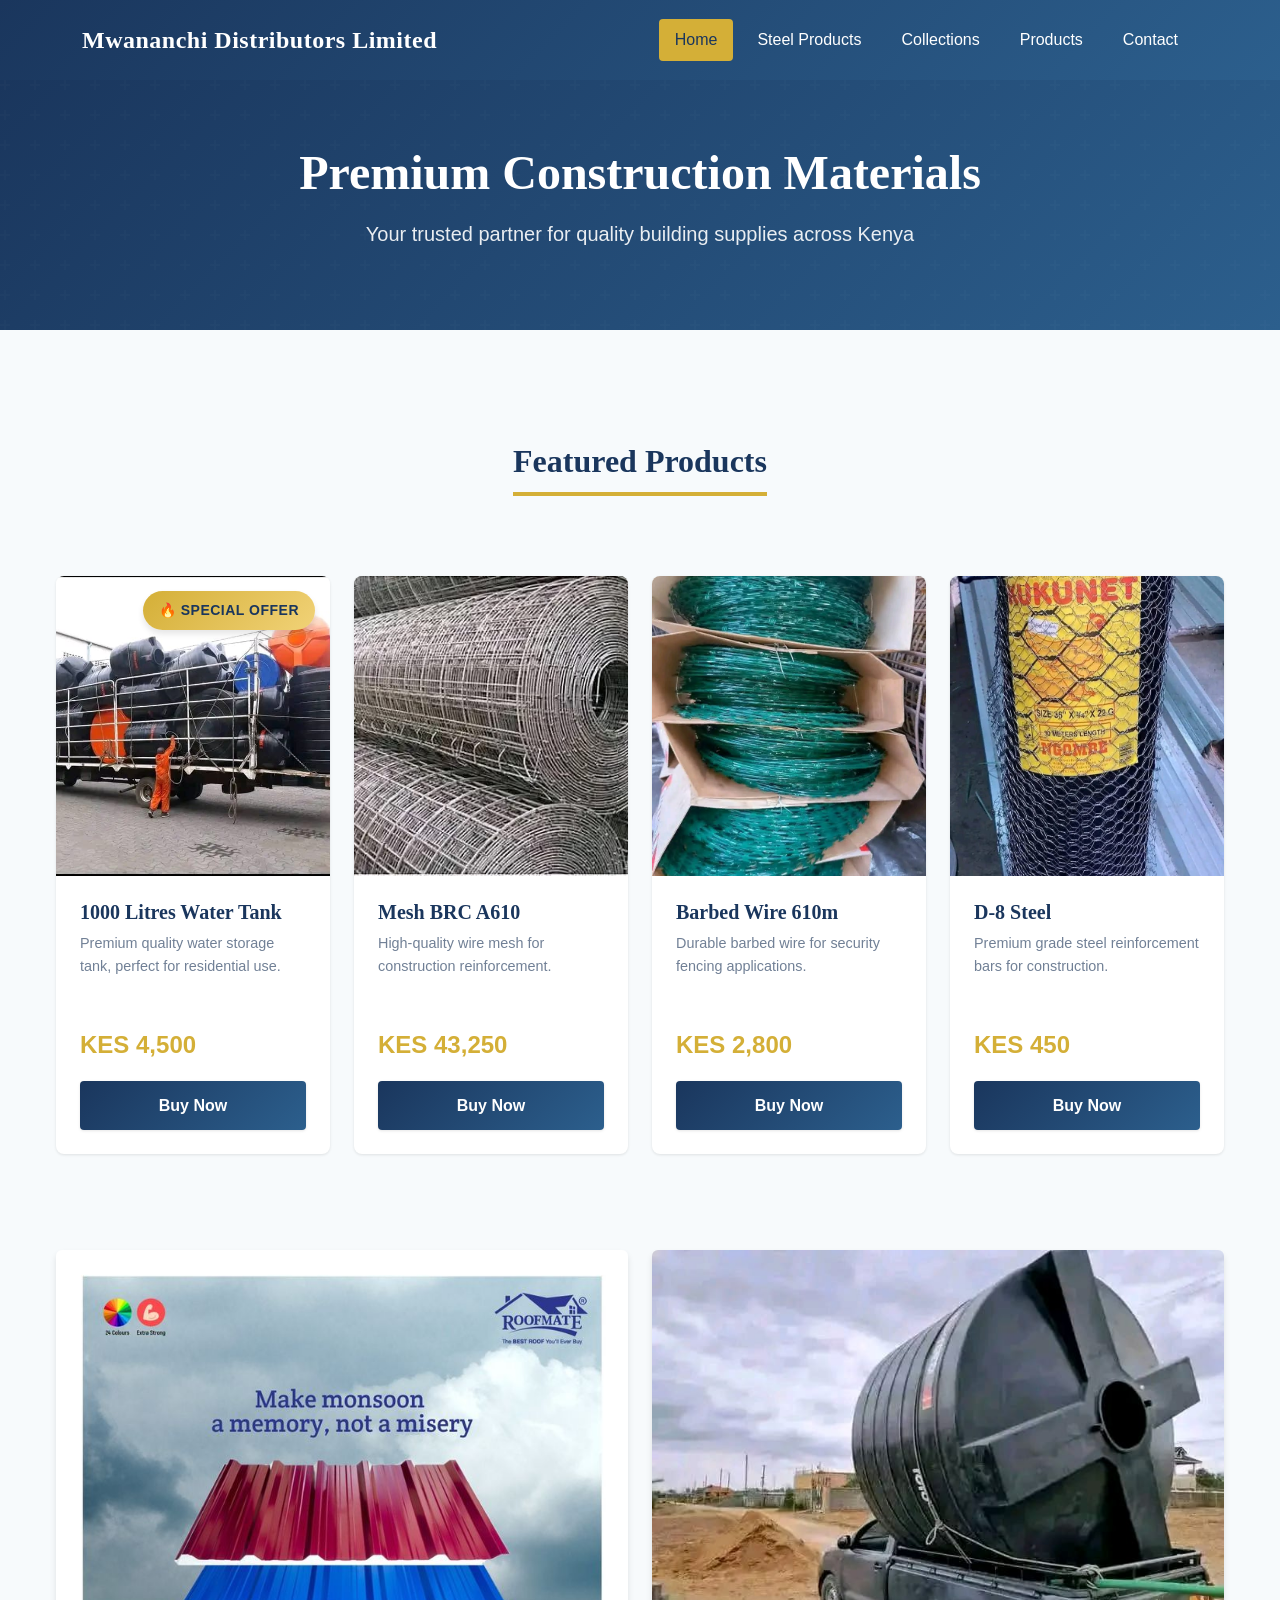
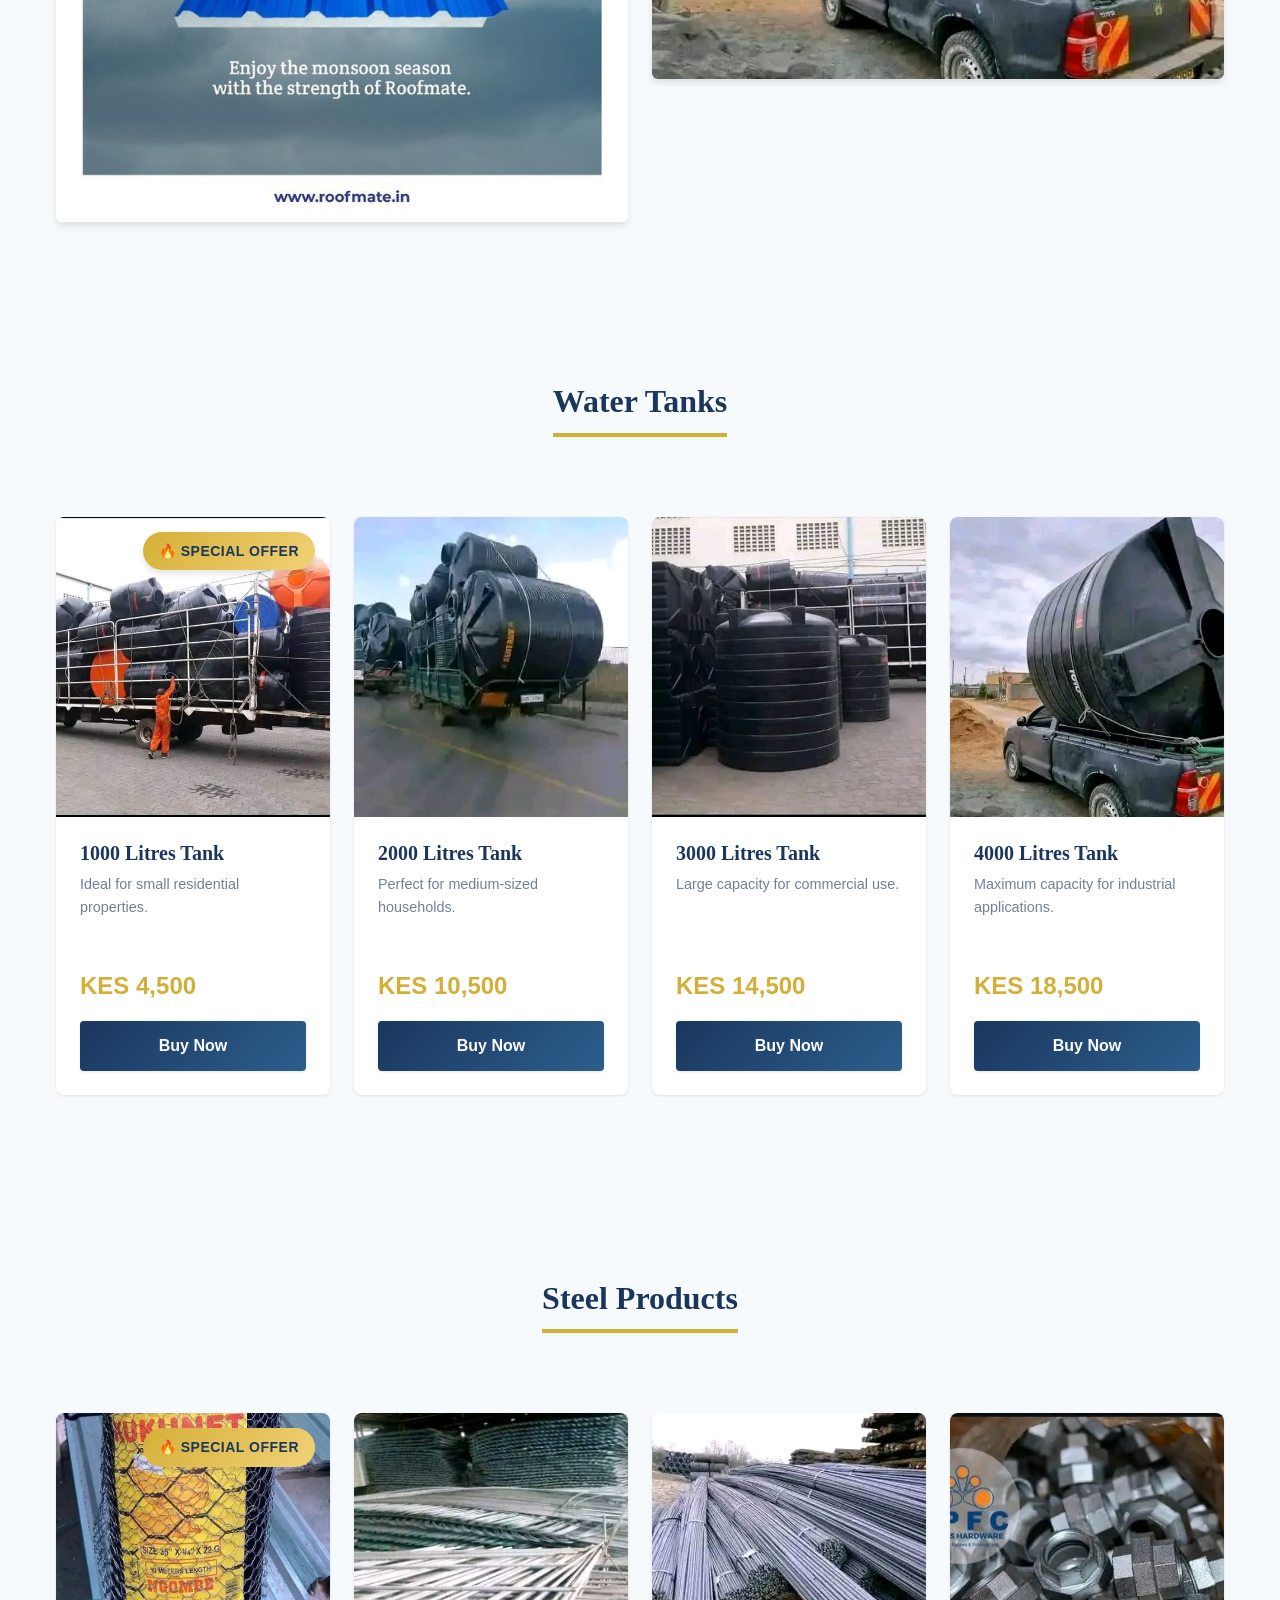
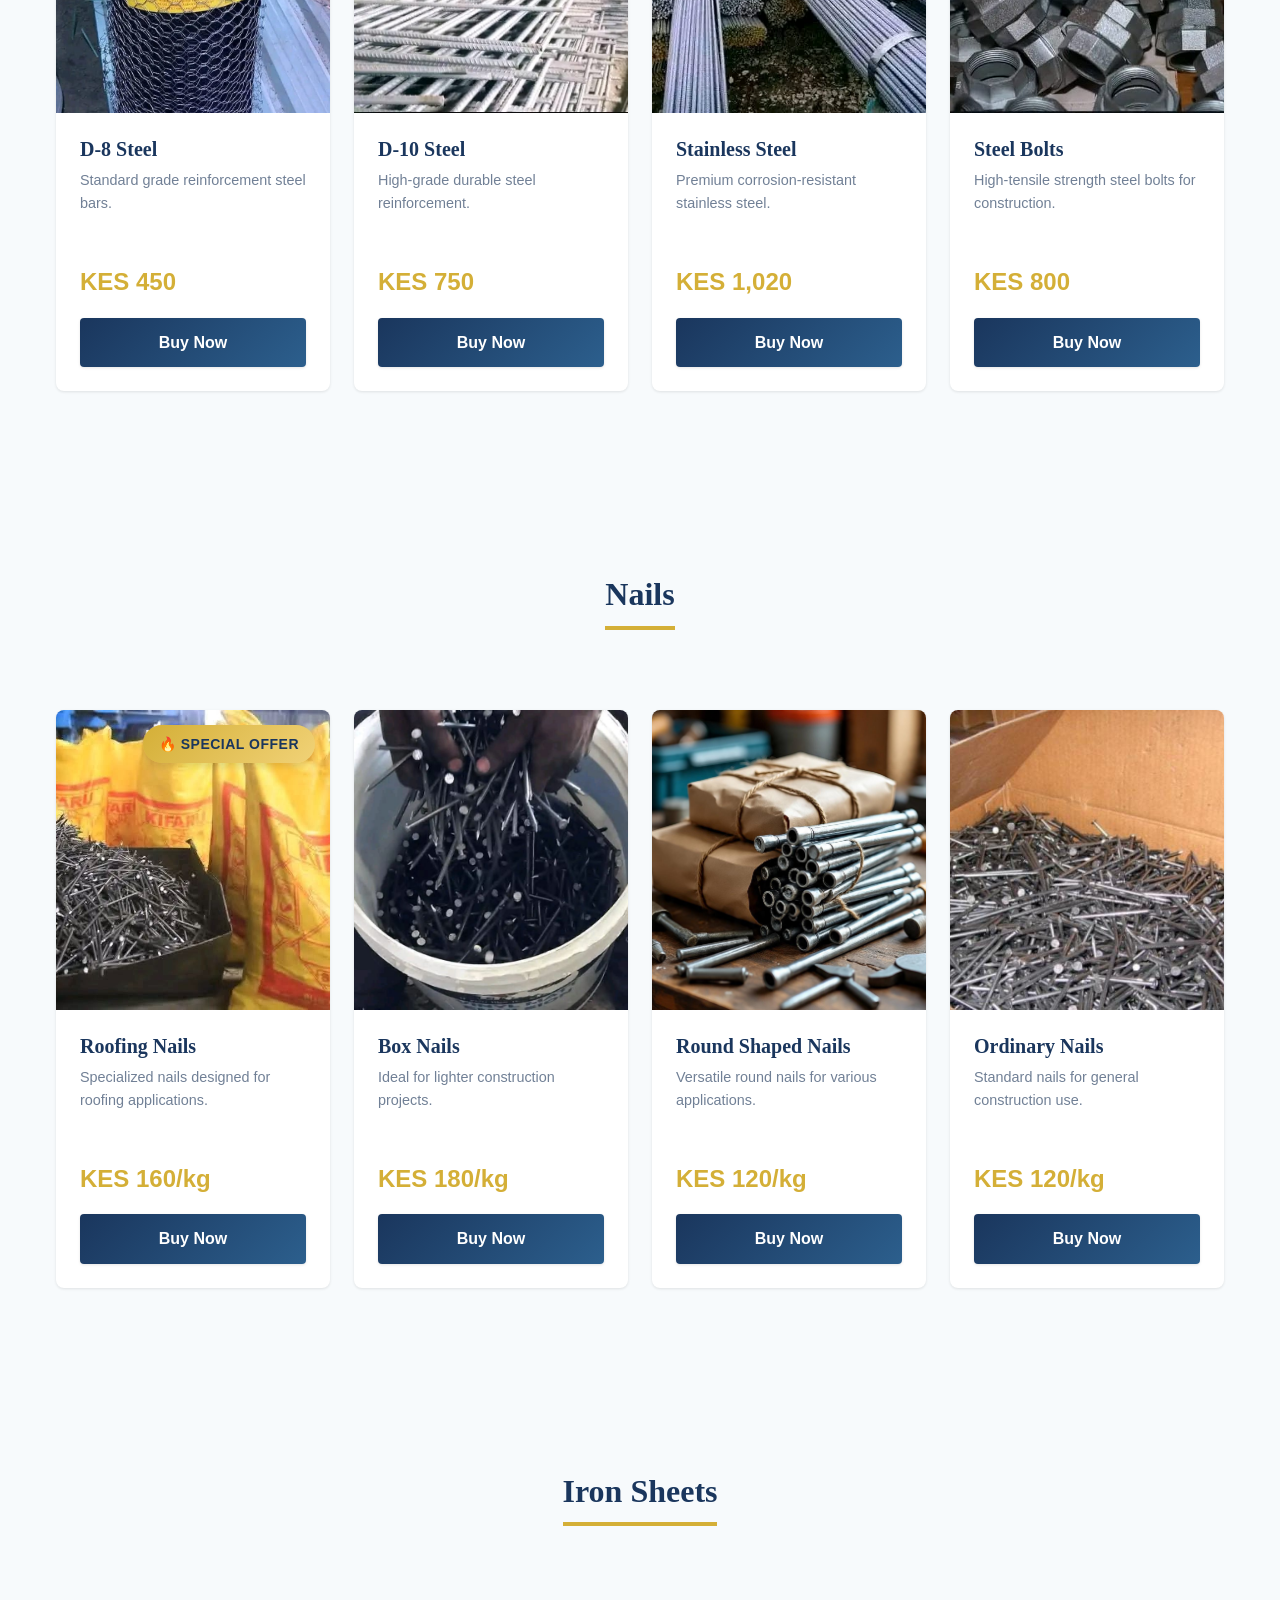
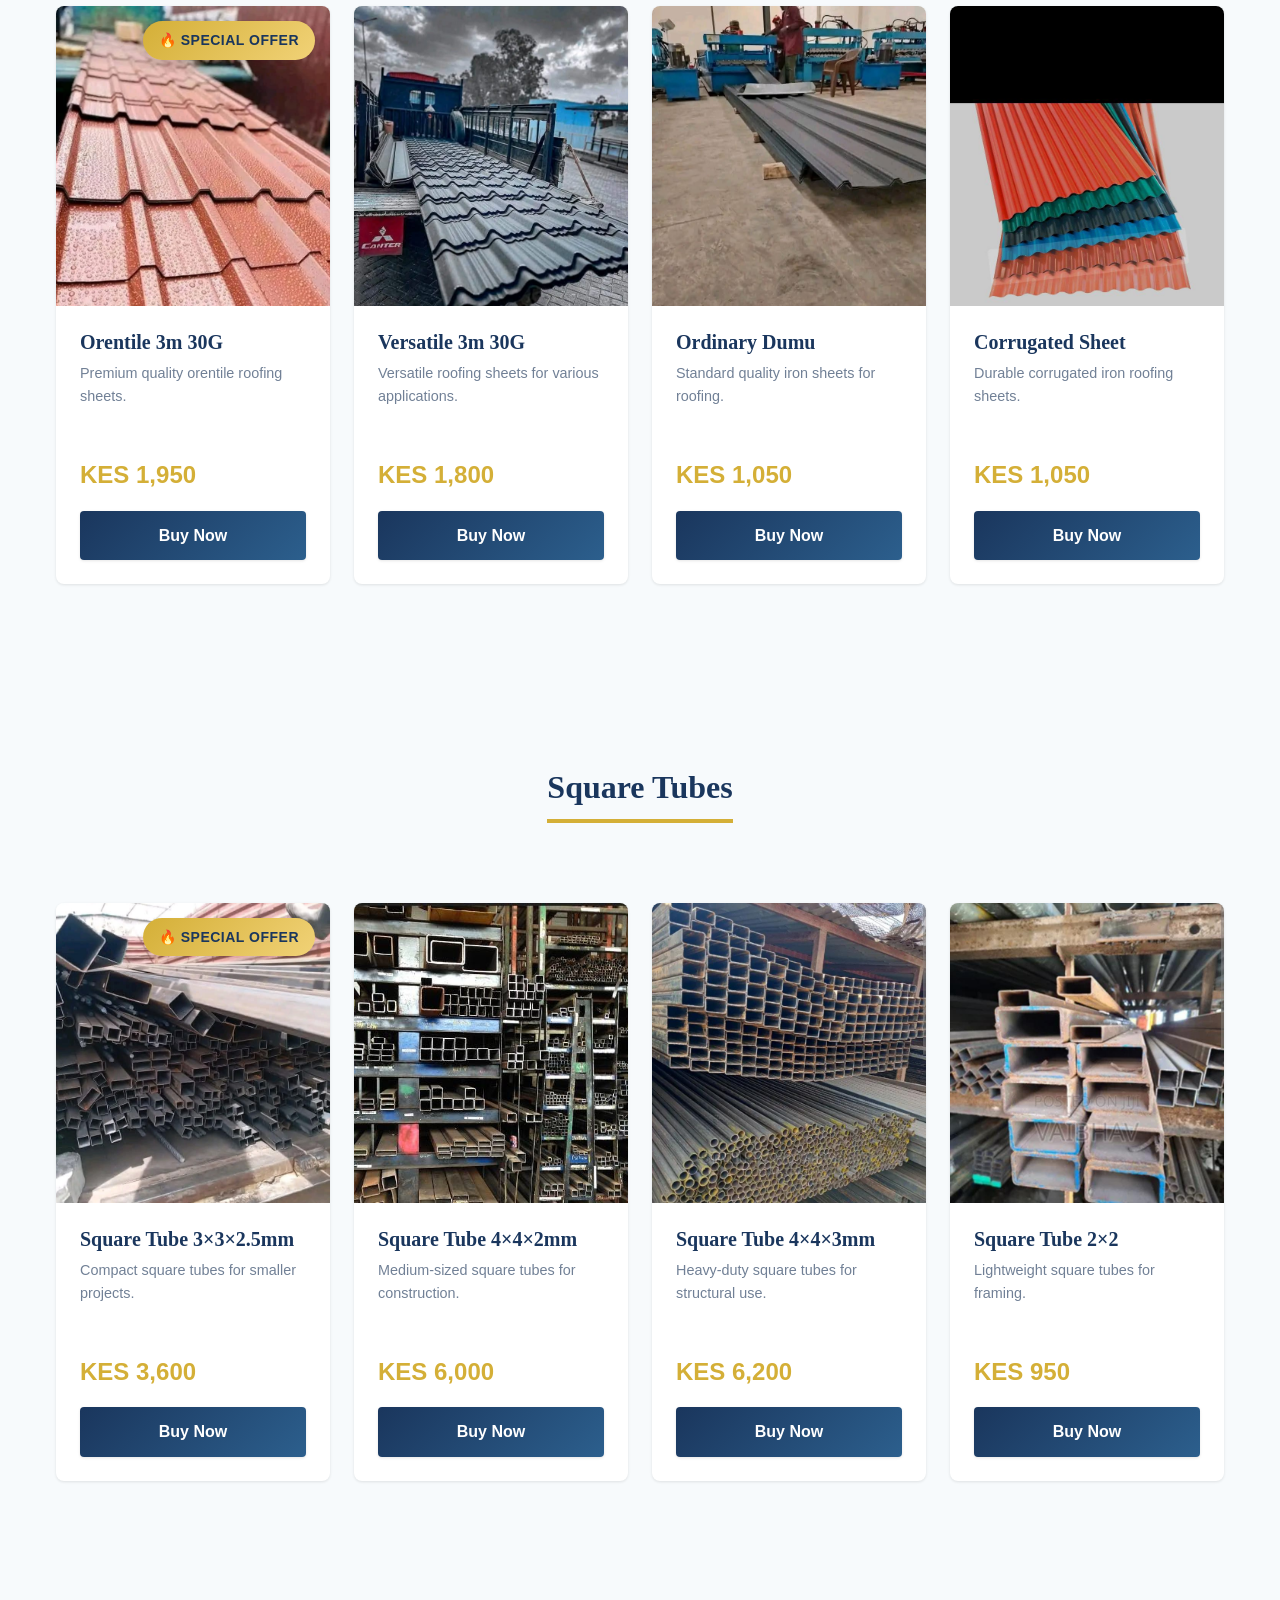
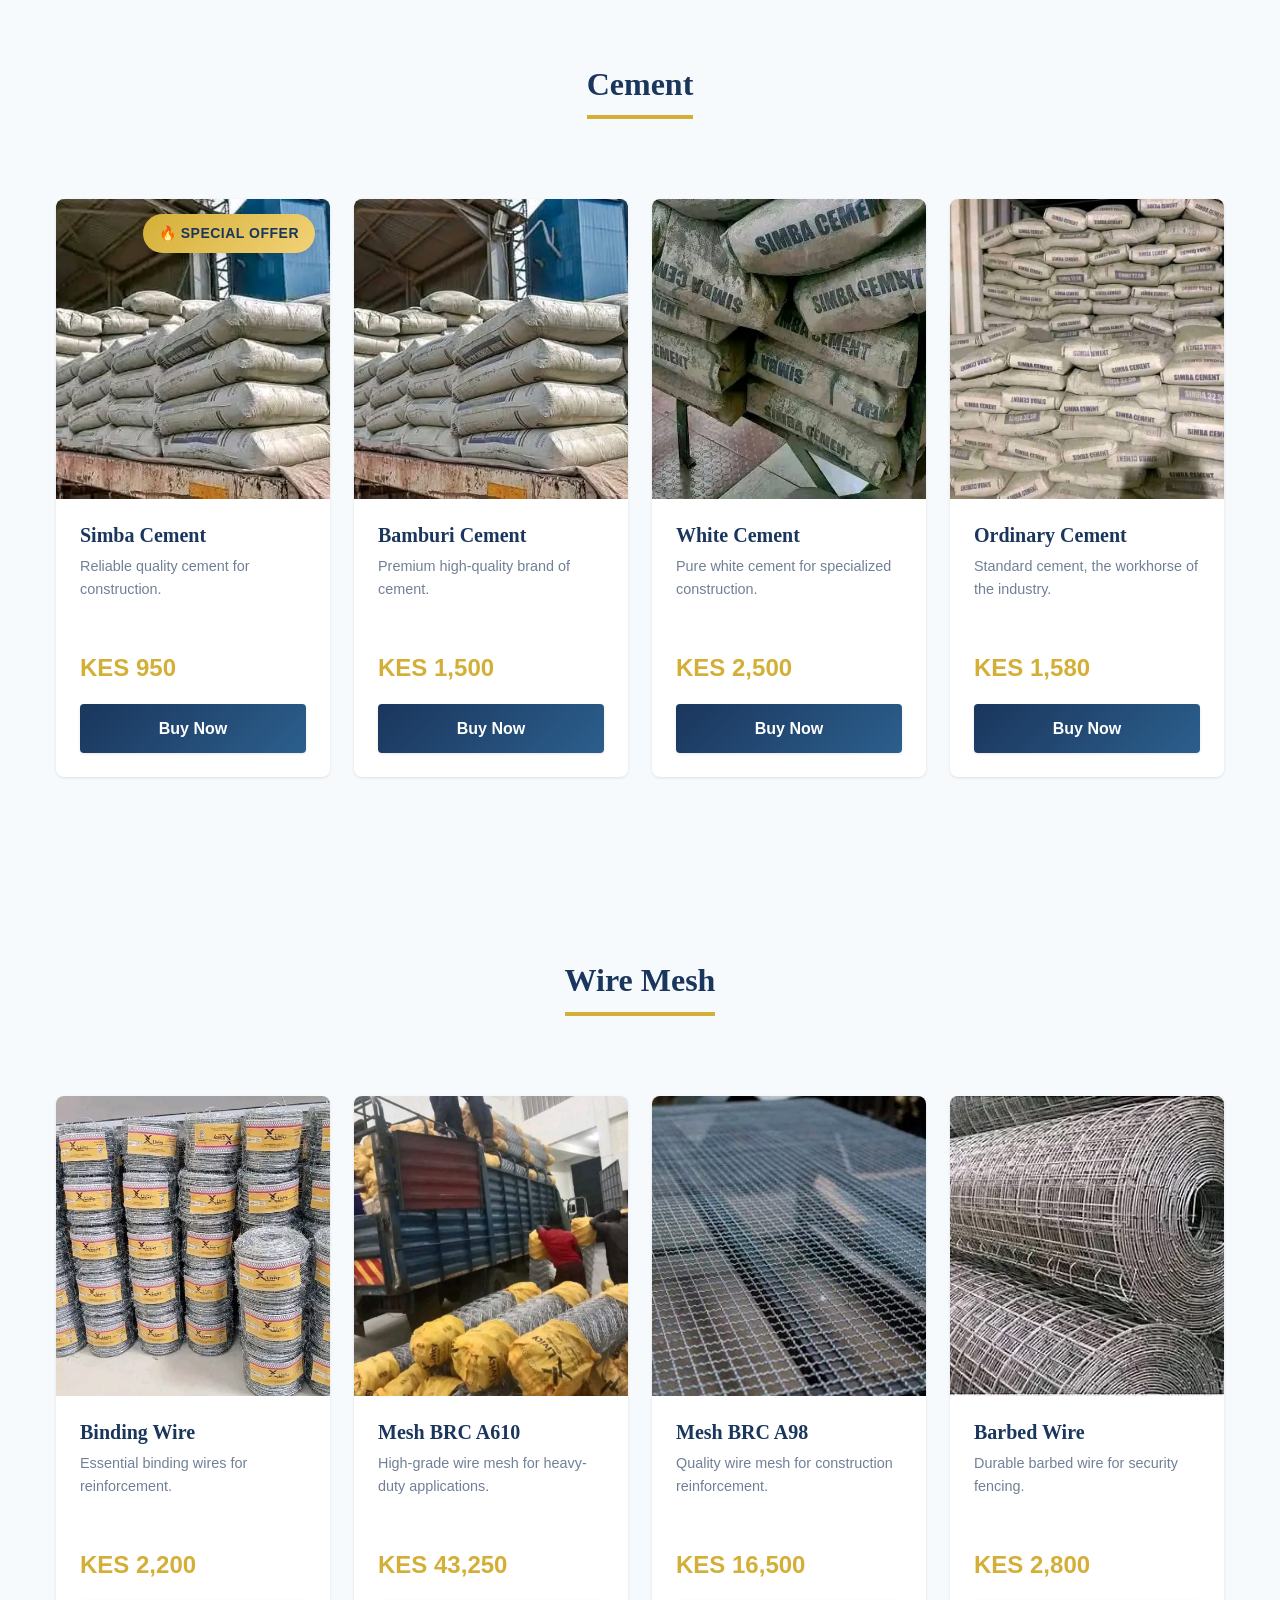
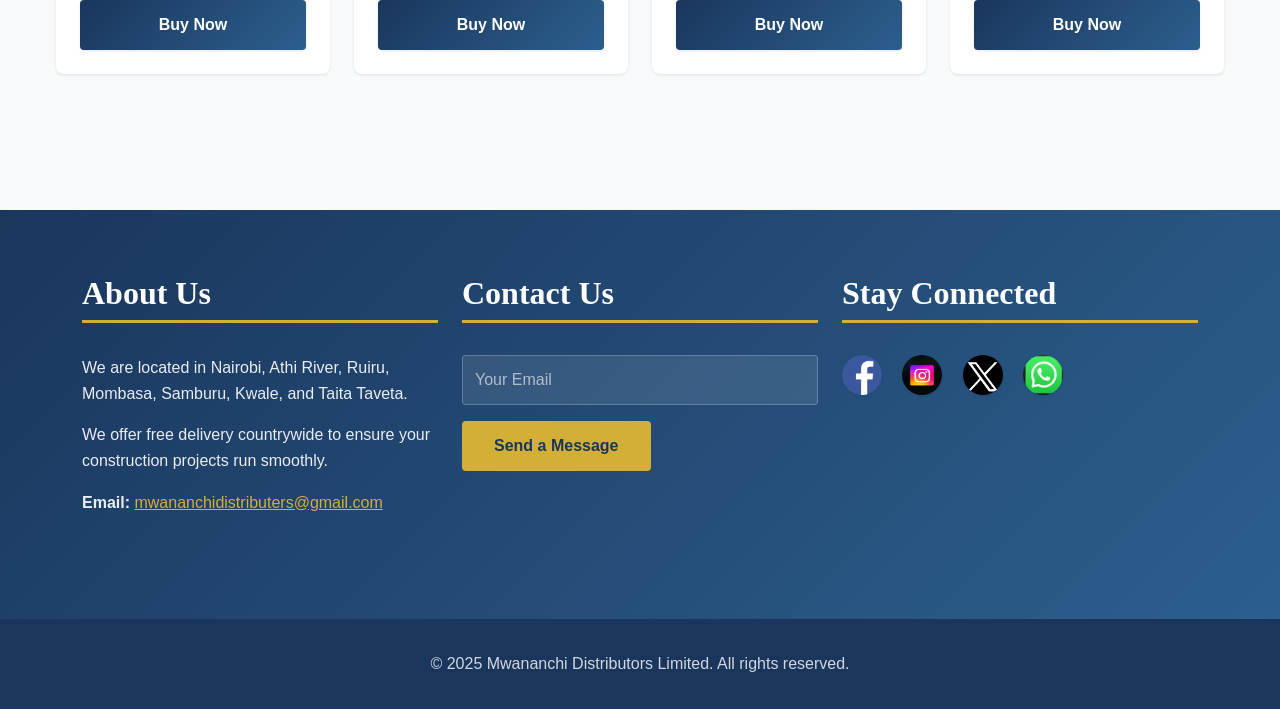
<file: steel.html>
<!DOCTYPE html>
<html lang="en">
<head>
    <meta charset="UTF-8">
    <meta name="viewport" content="width=device-width, initial-scale=1.0">
    <title>Mwananchi Distributors Limited - Premium Construction Materials</title>
    <link rel="stylesheet" href="css/bootstrap.css">
    <link rel="stylesheet" href="css/style.css">
    <script src="js/bootstrap.bundle.min.js"></script>
</head>
<body>
    <!-- Navigation -->
    <nav class="navbar navbar-expand-lg navbar-dark">
        <div class="container">
            <a class="navbar-brand" href="steel.html">Mwananchi Distributors Limited</a>
            <button class="navbar-toggler" type="button" data-bs-toggle="collapse" data-bs-target="#navbarNav" aria-controls="navbarNav" aria-expanded="false" aria-label="Toggle navigation">
                <span class="navbar-toggler-icon"></span>
            </button>
            <div class="collapse navbar-collapse" id="navbarNav">
                <ul class="navbar-nav ms-auto">
                    <li class="nav-item">
                        <a class="nav-link active" href="steel.html">Home</a>
                    </li>
                    <li class="nav-item">
                        <a class="nav-link" href="manufacture.html">Steel Products</a>
                    </li>
                    <li class="nav-item">
                        <a class="nav-link" href="collections.html">Collections</a>
                    </li>
                    <li class="nav-item">
                        <a class="nav-link" href="#products">Products</a>
                    </li>
                    <li class="nav-item">
                        <a class="nav-link" href="#contact">Contact</a>
                    </li>
                </ul>
            </div>
        </div>
    </nav>

    <!-- Hero Section -->
    <section class="hero-section">
        <div class="container">
            <h1>Premium Construction Materials</h1>
            <p>Your trusted partner for quality building supplies across Kenya</p>
        </div>
    </section>

    <!-- Featured Products -->
    <section class="container-main py-5">
        <div class="section-header">
            <h2>Featured Products</h2>
        </div>
        <div class="row">
            <div class="col-md-3 mb-4">
                <div class="product-card">
                    <span class="offer-badge">Special Offer</span>
                    <img src="images/tank1.jpg" alt="1000 Litres Tank" class="product-image">
                    <div class="product-body">
                        <h4 class="product-title">1000 Litres Water Tank</h4>
                        <p class="product-description">Premium quality water storage tank, perfect for residential use.</p>
                        <div class="product-price">KES 4,500</div>
                        <a href="buy.html" class="btn-buy">Buy Now</a>
                    </div>
                </div>
            </div>
            <div class="col-md-3 mb-4">
                <div class="product-card">
                    <img src="images/mesh brc1.jpg" alt="Mesh BRC A610" class="product-image">
                    <div class="product-body">
                        <h4 class="product-title">Mesh BRC A610</h4>
                        <p class="product-description">High-quality wire mesh for construction reinforcement.</p>
                        <div class="product-price">KES 43,250</div>
                        <a href="buy.html" class="btn-buy">Buy Now</a>
                    </div>
                </div>
            </div>
            <div class="col-md-3 mb-4">
                <div class="product-card">
                    <img src="images/barbed wire1.jpg" alt="Barbed Wire" class="product-image">
                    <div class="product-body">
                        <h4 class="product-title">Barbed Wire 610m</h4>
                        <p class="product-description">Durable barbed wire for security fencing applications.</p>
                        <div class="product-price">KES 2,800</div>
                        <a href="buy.html" class="btn-buy">Buy Now</a>
                    </div>
                </div>
            </div>
            <div class="col-md-3 mb-4">
                <div class="product-card">
                    <img src="images/steel1.jpg" alt="D-8 Steel" class="product-image">
                    <div class="product-body">
                        <h4 class="product-title">D-8 Steel</h4>
                        <p class="product-description">Premium grade steel reinforcement bars for construction.</p>
                        <div class="product-price">KES 450</div>
                        <a href="buy.html" class="btn-buy">Buy Now</a>
                    </div>
                </div>
            </div>
        </div>
    </section>

    <!-- Promotional Banner -->
    <section class="container-main py-4">
        <div class="row">
            <div class="col-md-6 mb-4">
                <img src="images/Best Roofing Sheet Suppliers In Kerala - Roofmate.jpeg" alt="Roofing Sheets" class="img-fluid rounded" style="box-shadow: var(--shadow-md);">
            </div>
            <div class="col-md-6 mb-4">
                <img src="images/tank5.jpg" alt="Water Tanks" class="img-fluid rounded" style="box-shadow: var(--shadow-md);">
            </div>
        </div>
    </section>

    <!-- Products Section -->
    <section id="products" class="container-main py-5">
        <div class="section-header">
            <h2>Water Tanks</h2>
        </div>
        <div class="row">
            <div class="col-md-3 mb-4">
                <div class="product-card">
                    <span class="offer-badge">Special Offer</span>
                    <img src="images/tank1.jpg" alt="1000 Litres Tank" class="product-image">
                    <div class="product-body">
                        <h4 class="product-title">1000 Litres Tank</h4>
                        <p class="product-description">Ideal for small residential properties.</p>
                        <div class="product-price">KES 4,500</div>
                        <a href="buy.html" class="btn-buy">Buy Now</a>
                    </div>
                </div>
            </div>
            <div class="col-md-3 mb-4">
                <div class="product-card">
                    <img src="images/tank3.jpg" alt="2000 Litres Tank" class="product-image">
                    <div class="product-body">
                        <h4 class="product-title">2000 Litres Tank</h4>
                        <p class="product-description">Perfect for medium-sized households.</p>
                        <div class="product-price">KES 10,500</div>
                        <a href="buy.html" class="btn-buy">Buy Now</a>
                    </div>
                </div>
            </div>
            <div class="col-md-3 mb-4">
                <div class="product-card">
                    <img src="images/tank4.jpg" alt="3000 Litres Tank" class="product-image">
                    <div class="product-body">
                        <h4 class="product-title">3000 Litres Tank</h4>
                        <p class="product-description">Large capacity for commercial use.</p>
                        <div class="product-price">KES 14,500</div>
                        <a href="buy.html" class="btn-buy">Buy Now</a>
                    </div>
                </div>
            </div>
            <div class="col-md-3 mb-4">
                <div class="product-card">
                    <img src="images/tank5.jpg" alt="4000 Litres Tank" class="product-image">
                    <div class="product-body">
                        <h4 class="product-title">4000 Litres Tank</h4>
                        <p class="product-description">Maximum capacity for industrial applications.</p>
                        <div class="product-price">KES 18,500</div>
                        <a href="buy.html" class="btn-buy">Buy Now</a>
                    </div>
                </div>
            </div>
        </div>
    </section>

    <!-- Steel Products -->
    <section class="container-main py-5">
        <div class="section-header">
            <h2>Steel Products</h2>
        </div>
        <div class="row">
            <div class="col-md-3 mb-4">
                <div class="product-card">
                    <span class="offer-badge">Special Offer</span>
                    <img src="images/steel1.jpg" alt="D-8 Steel" class="product-image">
                    <div class="product-body">
                        <h4 class="product-title">D-8 Steel</h4>
                        <p class="product-description">Standard grade reinforcement steel bars.</p>
                        <div class="product-price">KES 450</div>
                        <a href="buy.html" class="btn-buy">Buy Now</a>
                    </div>
                </div>
            </div>
            <div class="col-md-3 mb-4">
                <div class="product-card">
                    <img src="images/steel2.jpg" alt="D-10 Steel" class="product-image">
                    <div class="product-body">
                        <h4 class="product-title">D-10 Steel</h4>
                        <p class="product-description">High-grade durable steel reinforcement.</p>
                        <div class="product-price">KES 750</div>
                        <a href="buy.html" class="btn-buy">Buy Now</a>
                    </div>
                </div>
            </div>
            <div class="col-md-3 mb-4">
                <div class="product-card">
                    <img src="images/stainless steel.jpg" alt="Stainless Steel" class="product-image">
                    <div class="product-body">
                        <h4 class="product-title">Stainless Steel</h4>
                        <p class="product-description">Premium corrosion-resistant stainless steel.</p>
                        <div class="product-price">KES 1,020</div>
                        <a href="buy.html" class="btn-buy">Buy Now</a>
                    </div>
                </div>
            </div>
            <div class="col-md-3 mb-4">
                <div class="product-card">
                    <img src="images/steel bolts.jpg" alt="Steel Bolts" class="product-image">
                    <div class="product-body">
                        <h4 class="product-title">Steel Bolts</h4>
                        <p class="product-description">High-tensile strength steel bolts for construction.</p>
                        <div class="product-price">KES 800</div>
                        <a href="buy.html" class="btn-buy">Buy Now</a>
                    </div>
                </div>
            </div>
        </div>
    </section>

    <!-- Nails Section -->
    <section class="container-main py-5">
        <div class="section-header">
            <h2>Nails</h2>
        </div>
        <div class="row">
            <div class="col-md-3 mb-4">
                <div class="product-card">
                    <span class="offer-badge">Special Offer</span>
                    <img src="images/nail1.jpg" alt="Roofing Nails" class="product-image">
                    <div class="product-body">
                        <h4 class="product-title">Roofing Nails</h4>
                        <p class="product-description">Specialized nails designed for roofing applications.</p>
                        <div class="product-price">KES 160/kg</div>
                        <a href="buy.html" class="btn-buy">Buy Now</a>
                    </div>
                </div>
            </div>
            <div class="col-md-3 mb-4">
                <div class="product-card">
                    <img src="images/nail2.jpg" alt="Box Nails" class="product-image">
                    <div class="product-body">
                        <h4 class="product-title">Box Nails</h4>
                        <p class="product-description">Ideal for lighter construction projects.</p>
                        <div class="product-price">KES 180/kg</div>
                        <a href="buy.html" class="btn-buy">Buy Now</a>
                    </div>
                </div>
            </div>
            <div class="col-md-3 mb-4">
                <div class="product-card">
                    <img src="images/round shaped nails.jpg" alt="Round Shaped Nails" class="product-image">
                    <div class="product-body">
                        <h4 class="product-title">Round Shaped Nails</h4>
                        <p class="product-description">Versatile round nails for various applications.</p>
                        <div class="product-price">KES 120/kg</div>
                        <a href="buy.html" class="btn-buy">Buy Now</a>
                    </div>
                </div>
            </div>
            <div class="col-md-3 mb-4">
                <div class="product-card">
                    <img src="images/ordinary nails.jpg" alt="Ordinary Nails" class="product-image">
                    <div class="product-body">
                        <h4 class="product-title">Ordinary Nails</h4>
                        <p class="product-description">Standard nails for general construction use.</p>
                        <div class="product-price">KES 120/kg</div>
                        <a href="buy.html" class="btn-buy">Buy Now</a>
                    </div>
                </div>
            </div>
        </div>
    </section>

    <!-- Iron Sheets Section -->
    <section class="container-main py-5">
        <div class="section-header">
            <h2>Iron Sheets</h2>
        </div>
        <div class="row">
            <div class="col-md-3 mb-4">
                <div class="product-card">
                    <span class="offer-badge">Special Offer</span>
                    <img src="images/ironsheets1.jpg" alt="Orentile 3m 30G" class="product-image">
                    <div class="product-body">
                        <h4 class="product-title">Orentile 3m 30G</h4>
                        <p class="product-description">Premium quality orentile roofing sheets.</p>
                        <div class="product-price">KES 1,950</div>
                        <a href="buy.html" class="btn-buy">Buy Now</a>
                    </div>
                </div>
            </div>
            <div class="col-md-3 mb-4">
                <div class="product-card">
                    <img src="images/iron sheets2.jpg" alt="Versatile 3m 30G" class="product-image">
                    <div class="product-body">
                        <h4 class="product-title">Versatile 3m 30G</h4>
                        <p class="product-description">Versatile roofing sheets for various applications.</p>
                        <div class="product-price">KES 1,800</div>
                        <a href="buy.html" class="btn-buy">Buy Now</a>
                    </div>
                </div>
            </div>
            <div class="col-md-3 mb-4">
                <div class="product-card">
                    <img src="images/ironsheets3.jpg" alt="Ordinary Dumu" class="product-image">
                    <div class="product-body">
                        <h4 class="product-title">Ordinary Dumu</h4>
                        <p class="product-description">Standard quality iron sheets for roofing.</p>
                        <div class="product-price">KES 1,050</div>
                        <a href="buy.html" class="btn-buy">Buy Now</a>
                    </div>
                </div>
            </div>
            <div class="col-md-3 mb-4">
                <div class="product-card">
                    <img src="images/ironsheet4.jpg" alt="Corrugated Sheet" class="product-image">
                    <div class="product-body">
                        <h4 class="product-title">Corrugated Sheet</h4>
                        <p class="product-description">Durable corrugated iron roofing sheets.</p>
                        <div class="product-price">KES 1,050</div>
                        <a href="buy.html" class="btn-buy">Buy Now</a>
                    </div>
                </div>
            </div>
        </div>
    </section>

    <!-- Square Tubes Section -->
    <section class="container-main py-5">
        <div class="section-header">
            <h2>Square Tubes</h2>
        </div>
        <div class="row">
            <div class="col-md-3 mb-4">
                <div class="product-card">
                    <span class="offer-badge">Special Offer</span>
                    <img src="images/square tube1.jpg" alt="Square Tube 3x3x2.5mm" class="product-image">
                    <div class="product-body">
                        <h4 class="product-title">Square Tube 3×3×2.5mm</h4>
                        <p class="product-description">Compact square tubes for smaller projects.</p>
                        <div class="product-price">KES 3,600</div>
                        <a href="buy.html" class="btn-buy">Buy Now</a>
                    </div>
                </div>
            </div>
            <div class="col-md-3 mb-4">
                <div class="product-card">
                    <img src="images/square tube3.jpg" alt="Square Tube 4x4x2mm" class="product-image">
                    <div class="product-body">
                        <h4 class="product-title">Square Tube 4×4×2mm</h4>
                        <p class="product-description">Medium-sized square tubes for construction.</p>
                        <div class="product-price">KES 6,000</div>
                        <a href="buy.html" class="btn-buy">Buy Now</a>
                    </div>
                </div>
            </div>
            <div class="col-md-3 mb-4">
                <div class="product-card">
                    <img src="images/square tube 5.jpg" alt="Square Tube 4x4x3mm" class="product-image">
                    <div class="product-body">
                        <h4 class="product-title">Square Tube 4×4×3mm</h4>
                        <p class="product-description">Heavy-duty square tubes for structural use.</p>
                        <div class="product-price">KES 6,200</div>
                        <a href="buy.html" class="btn-buy">Buy Now</a>
                    </div>
                </div>
            </div>
            <div class="col-md-3 mb-4">
                <div class="product-card">
                    <img src="images/square tube 4.jpg" alt="Square Tube 2x2" class="product-image">
                    <div class="product-body">
                        <h4 class="product-title">Square Tube 2×2</h4>
                        <p class="product-description">Lightweight square tubes for framing.</p>
                        <div class="product-price">KES 950</div>
                        <a href="buy.html" class="btn-buy">Buy Now</a>
                    </div>
                </div>
            </div>
        </div>
    </section>

    <!-- Cement Section -->
    <section class="container-main py-5">
        <div class="section-header">
            <h2>Cement</h2>
        </div>
        <div class="row">
            <div class="col-md-3 mb-4">
                <div class="product-card">
                    <span class="offer-badge">Special Offer</span>
                    <img src="images/cement1.jpg" alt="Simba Cement" class="product-image">
                    <div class="product-body">
                        <h4 class="product-title">Simba Cement</h4>
                        <p class="product-description">Reliable quality cement for construction.</p>
                        <div class="product-price">KES 950</div>
                        <a href="buy.html" class="btn-buy">Buy Now</a>
                    </div>
                </div>
            </div>
            <div class="col-md-3 mb-4">
                <div class="product-card">
                    <img src="images/cement2.jpg" alt="Bamburi Cement" class="product-image">
                    <div class="product-body">
                        <h4 class="product-title">Bamburi Cement</h4>
                        <p class="product-description">Premium high-quality brand of cement.</p>
                        <div class="product-price">KES 1,500</div>
                        <a href="buy.html" class="btn-buy">Buy Now</a>
                    </div>
                </div>
            </div>
            <div class="col-md-3 mb-4">
                <div class="product-card">
                    <img src="images/cement3.jpg" alt="White Cement" class="product-image">
                    <div class="product-body">
                        <h4 class="product-title">White Cement</h4>
                        <p class="product-description">Pure white cement for specialized construction.</p>
                        <div class="product-price">KES 2,500</div>
                        <a href="buy.html" class="btn-buy">Buy Now</a>
                    </div>
                </div>
            </div>
            <div class="col-md-3 mb-4">
                <div class="product-card">
                    <img src="images/cement4.jpg" alt="Ordinary Cement" class="product-image">
                    <div class="product-body">
                        <h4 class="product-title">Ordinary Cement</h4>
                        <p class="product-description">Standard cement, the workhorse of the industry.</p>
                        <div class="product-price">KES 1,580</div>
                        <a href="buy.html" class="btn-buy">Buy Now</a>
                    </div>
                </div>
            </div>
        </div>
    </section>

    <!-- Wire Mesh Section -->
    <section class="container-main py-5">
        <div class="section-header">
            <h2>Wire Mesh</h2>
        </div>
        <div class="row">
            <div class="col-md-3 mb-4">
                <div class="product-card">
                    <img src="images/wire mesh1.jpg" alt="Binding Wire" class="product-image">
                    <div class="product-body">
                        <h4 class="product-title">Binding Wire</h4>
                        <p class="product-description">Essential binding wires for reinforcement.</p>
                        <div class="product-price">KES 2,200</div>
                        <a href="buy.html" class="btn-buy">Buy Now</a>
                    </div>
                </div>
            </div>
            <div class="col-md-3 mb-4">
                <div class="product-card">
                    <img src="images/wire mesh2.jpg" alt="Mesh BRC A610" class="product-image">
                    <div class="product-body">
                        <h4 class="product-title">Mesh BRC A610</h4>
                        <p class="product-description">High-grade wire mesh for heavy-duty applications.</p>
                        <div class="product-price">KES 43,250</div>
                        <a href="buy.html" class="btn-buy">Buy Now</a>
                    </div>
                </div>
            </div>
            <div class="col-md-3 mb-4">
                <div class="product-card">
                    <img src="images/mesh brc.jpg" alt="Mesh BRC A98" class="product-image">
                    <div class="product-body">
                        <h4 class="product-title">Mesh BRC A98</h4>
                        <p class="product-description">Quality wire mesh for construction reinforcement.</p>
                        <div class="product-price">KES 16,500</div>
                        <a href="buy.html" class="btn-buy">Buy Now</a>
                    </div>
                </div>
            </div>
            <div class="col-md-3 mb-4">
                <div class="product-card">
                    <img src="images/mesh brc1.jpg" alt="Barbed Wire" class="product-image">
                    <div class="product-body">
                        <h4 class="product-title">Barbed Wire</h4>
                        <p class="product-description">Durable barbed wire for security fencing.</p>
                        <div class="product-price">KES 2,800</div>
                        <a href="buy.html" class="btn-buy">Buy Now</a>
                    </div>
                </div>
            </div>
        </div>
    </section>

    <!-- About & Contact Section -->
    <section id="contact" class="info-section">
        <div class="container">
            <div class="row">
                <div class="col-md-4 mb-4">
                    <h2>About Us</h2>
                    <p>We are located in Nairobi, Athi River, Ruiru, Mombasa, Samburu, Kwale, and Taita Taveta.</p>
                    <p>We offer free delivery countrywide to ensure your construction projects run smoothly.</p>
                    <p><strong>Email:</strong> <a href="mailto:mwananchidistributers@gmail.com" style="color: var(--secondary-color);">mwananchidistributers@gmail.com</a></p>
                </div>
                <div class="col-md-4 mb-4">
                    <h2>Contact Us</h2>
                    <form action="mailto:mwananchidistributors@gmail.com" method="GET" enctype="text/plain">
                        <div class="mb-3">
                            <input type="email" class="form-control" placeholder="Your Email" required>
                        </div>
                        <div class="mb-3">
                            <a href="message.html">
                                <button type="button" class="btn-send">Send a Message</button>
                            </a>
                        </div>
                    </form>
                </div>
                <div class="col-md-4 mb-4">
                    <h2>Stay Connected</h2>
                    <div class="social-links">
                        <a href="https://facebook.com" target="_blank" rel="noopener noreferrer">
                            <img src="images/fb.png" alt="Facebook">
                        </a>
                        <a href="https://instagram.com" target="_blank" rel="noopener noreferrer">
                            <img src="images/ig.jpg" alt="Instagram">
                        </a>
                        <a href="https://twitter.com" target="_blank" rel="noopener noreferrer">
                            <img src="images/x.jpg" alt="Twitter">
                        </a>
                        <a href="https://wa.me/254737791631?text=Hi%20I%20want%20to%20buy%20goods" target="_blank" rel="noopener noreferrer">
                            <img src="images/whatsapp.jpg" alt="WhatsApp">
                        </a>
                    </div>
                </div>
            </div>
        </div>
    </section>

    <!-- Footer -->
    <footer class="footer">
        <div class="container">
            <p>&copy; 2025 Mwananchi Distributors Limited. All rights reserved.</p>
        </div>
    </footer>
    <script src="js/offer.js"></script>
</body>
</html>
</file>
<file: css/style.css>
/* Mwananchi Distributors - Professional Business Design */
:root {
    --primary-color: #1a365d;
    --secondary-color: #d4af37;
    --accent-color: #2c5f8d;
    --text-dark: #2d3748;
    --text-light: #718096;
    --bg-light: #f7fafc;
    --bg-white: #ffffff;
    --border-color: #e2e8f0;
    --shadow-sm: 0 1px 3px rgba(0, 0, 0, 0.1);
    --shadow-md: 0 4px 6px rgba(0, 0, 0, 0.1);
    --shadow-lg: 0 10px 25px rgba(0, 0, 0, 0.15);
}

* {
    margin: 0;
    padding: 0;
    box-sizing: border-box;
}

body {
    font-family: 'Segoe UI', Tahoma, Geneva, Verdana, sans-serif;
    color: var(--text-dark);
    background-color: var(--bg-light);
    line-height: 1.6;
}

/* Typography */
h1, h2, h3, h4, h5, h6 {
    font-family: Georgia, 'Times New Roman', serif;
    font-weight: 600;
    color: var(--primary-color);
    margin-bottom: 1rem;
}

h1 {
    font-size: 2.5rem;
}

h2 {
    font-size: 2rem;
    border-bottom: 3px solid var(--secondary-color);
    padding-bottom: 0.5rem;
    margin-bottom: 2rem;
}

h3 {
    font-size: 1.5rem;
}

h4 {
    font-size: 1.25rem;
}

p {
    color: var(--text-light);
    margin-bottom: 1rem;
}

/* Navigation */
.navbar {
    background: linear-gradient(135deg, var(--primary-color) 0%, var(--accent-color) 100%);
    box-shadow: var(--shadow-md);
    padding: 1rem 0;
}

.navbar-brand {
    font-family: Georgia, 'Times New Roman', serif;
    font-size: 1.5rem;
    font-weight: 700;
    color: var(--bg-white) !important;
    text-decoration: none;
    letter-spacing: 0.5px;
}

.navbar-brand:hover {
    color: var(--secondary-color) !important;
    transition: color 0.3s ease;
}

.nav-link {
    color: var(--bg-white) !important;
    font-weight: 500;
    padding: 0.5rem 1rem !important;
    margin: 0 0.25rem;
    border-radius: 4px;
    transition: all 0.3s ease;
}

.nav-link:hover {
    background-color: rgba(255, 255, 255, 0.1);
    color: var(--secondary-color) !important;
}

.nav-link.active {
    background-color: var(--secondary-color);
    color: var(--primary-color) !important;
}

.navbar-toggler {
    border-color: rgba(255, 255, 255, 0.5);
}

.navbar-toggler-icon {
    background-image: url("data:image/svg+xml,%3csvg xmlns='http://www.w3.org/2000/svg' viewBox='0 0 30 30'%3e%3cpath stroke='rgba%28255, 255, 255, 1%29' stroke-linecap='round' stroke-miterlimit='10' stroke-width='2' d='M4 7h22M4 15h22M4 23h22'/%3e%3c/svg%3e");
}

/* Hero Section */
.hero-section {
    background: linear-gradient(135deg, var(--primary-color) 0%, var(--accent-color) 100%);
    color: var(--bg-white);
    padding: 4rem 0;
    text-align: center;
    position: relative;
    overflow: hidden;
}

.hero-section::before {
    content: '';
    position: absolute;
    top: 0;
    left: 0;
    right: 0;
    bottom: 0;
    background: url('data:image/svg+xml,<svg width="60" height="60" viewBox="0 0 60 60" xmlns="http://www.w3.org/2000/svg"><g fill="none" fill-rule="evenodd"><g fill="%23ffffff" fill-opacity="0.05"><path d="M36 34v-4h-2v4h-4v2h4v4h2v-4h4v-2h-4zm0-30V0h-2v4h-4v2h4v4h2V6h4V4h-4zM6 34v-4H4v4H0v2h4v4h2v-4h4v-2H6zM6 4V0H4v4H0v2h4v4h2V6h4V4H6z"/></g></g></svg>');
    opacity: 0.3;
}

.hero-section h1 {
    color: var(--bg-white);
    font-size: 3rem;
    margin-bottom: 1rem;
    position: relative;
    z-index: 1;
}

.hero-section p {
    color: rgba(255, 255, 255, 0.9);
    font-size: 1.25rem;
    position: relative;
    z-index: 1;
}

/* Container */
.container-main {
    max-width: 1200px;
    margin: 0 auto;
    padding: 2rem 1rem;
}

/* Product Cards */
.product-card {
    background: var(--bg-white);
    border-radius: 8px;
    box-shadow: var(--shadow-sm);
    overflow: hidden;
    transition: all 0.3s ease;
    margin-bottom: 2rem;
    height: 100%;
    display: flex;
    flex-direction: column;
    position: relative;
}

.product-card:hover {
    box-shadow: var(--shadow-lg);
    transform: translateY(-5px);
}

.product-image {
    width: 100%;
    height: 300px;
    object-fit: cover;
    transition: transform 0.3s ease;
}

.product-card:hover .product-image {
    transform: scale(1.05);
}

.product-body {
    padding: 1.5rem;
    flex-grow: 1;
    display: flex;
    flex-direction: column;
}

.product-title {
    font-family: Georgia, 'Times New Roman', serif;
    font-size: 1.25rem;
    color: var(--primary-color);
    margin-bottom: 0.5rem;
    font-weight: 600;
}

.product-description {
    color: var(--text-light);
    font-size: 0.9rem;
    margin-bottom: 1rem;
    flex-grow: 1;
}

.product-price {
    font-size: 1.5rem;
    font-weight: 700;
    color: var(--secondary-color);
    margin-bottom: 1rem;
}

.btn-buy {
    background: linear-gradient(135deg, var(--primary-color) 0%, var(--accent-color) 100%);
    color: var(--bg-white);
    padding: 0.75rem 2rem;
    border: none;
    border-radius: 4px;
    font-weight: 600;
    text-decoration: none;
    display: inline-block;
    text-align: center;
    transition: all 0.3s ease;
    box-shadow: var(--shadow-sm);
}

.btn-buy:hover {
    background: linear-gradient(135deg, var(--accent-color) 0%, var(--primary-color) 100%);
    color: var(--bg-white);
    box-shadow: var(--shadow-md);
    transform: translateY(-2px);
}

/* Section Headers */
.section-header {
    text-align: center;
    margin: 4rem 0 3rem;
}

.section-header h2 {
    display: inline-block;
    border-bottom: 4px solid var(--secondary-color);
    padding-bottom: 0.75rem;
}

/* About/Contact Section */
.info-section {
    background: linear-gradient(135deg, var(--primary-color) 0%, var(--accent-color) 100%);
    color: var(--bg-white);
    padding: 4rem 0;
    margin-top: 4rem;
}

.info-section h2 {
    color: var(--bg-white);
    border-bottom: 3px solid var(--secondary-color);
}

.info-section p {
    color: rgba(255, 255, 255, 0.9);
}

.info-section .form-control {
    border-radius: 4px;
    border: 1px solid rgba(255, 255, 255, 0.3);
    background-color: rgba(255, 255, 255, 0.1);
    color: var(--bg-white);
    padding: 0.75rem;
}

.info-section .form-control::placeholder {
    color: rgba(255, 255, 255, 0.6);
}

.info-section .form-control:focus {
    background-color: rgba(255, 255, 255, 0.2);
    border-color: var(--secondary-color);
    color: var(--bg-white);
    outline: none;
    box-shadow: 0 0 0 0.2rem rgba(212, 175, 55, 0.25);
}

.btn-send {
    background-color: var(--secondary-color);
    color: var(--primary-color);
    padding: 0.75rem 2rem;
    border: none;
    border-radius: 4px;
    font-weight: 600;
    transition: all 0.3s ease;
}

.btn-send:hover {
    background-color: #c19a2e;
    transform: translateY(-2px);
    box-shadow: var(--shadow-md);
}

.social-links a {
    display: inline-block;
    margin-right: 1rem;
    transition: transform 0.3s ease;
}

.social-links a:hover {
    transform: scale(1.1);
}

.social-links img {
    width: 40px;
    height: 40px;
    border-radius: 50%;
    box-shadow: var(--shadow-sm);
}

/* Footer */
.footer {
    background-color: var(--primary-color);
    color: var(--bg-white);
    text-align: center;
    padding: 2rem 0;
}

.footer p {
    color: rgba(255, 255, 255, 0.8);
    margin: 0;
}

/* Badge */
.badge-custom {
    background: linear-gradient(135deg, var(--primary-color) 0%, var(--accent-color) 100%);
    color: var(--bg-white);
    padding: 0.5rem 1rem;
    border-radius: 4px;
    font-weight: 600;
    text-decoration: none;
    display: inline-block;
    transition: all 0.3s ease;
}

.badge-custom:hover {
    background: linear-gradient(135deg, var(--accent-color) 0%, var(--primary-color) 100%);
    color: var(--bg-white);
    transform: translateY(-2px);
    box-shadow: var(--shadow-md);
}

/* Friday Offer Banner */
.offer-banner {
    position: sticky;
    top: 0;
    z-index: 1050;
    background: linear-gradient(135deg, var(--secondary-color) 0%, #f1d277 100%);
    color: var(--primary-color);
    padding: 0.75rem 1rem;
    box-shadow: var(--shadow-md);
}

.offer-banner .offer-content {
    max-width: 1200px;
    margin: 0 auto;
    display: flex;
    align-items: center;
    justify-content: space-between;
    gap: 1rem;
}

.offer-banner .offer-text {
    font-family: Georgia, 'Times New Roman', serif;
    font-size: 1rem;
    font-weight: 600;
}

.offer-banner .offer-cta {
    background-color: var(--primary-color);
    color: var(--bg-white);
    border: none;
    border-radius: 4px;
    padding: 0.5rem 1rem;
    font-weight: 600;
    box-shadow: var(--shadow-sm);
}

.offer-banner .offer-meta {
    display: flex;
    align-items: center;
    gap: 0.75rem;
    flex-wrap: wrap;
}

.offer-banner .offer-code {
    background: var(--primary-color);
    color: var(--bg-white);
    border-radius: 999px;
    padding: 0.25rem 0.75rem;
    font-weight: 700;
    letter-spacing: 0.5px;
}

.offer-banner .offer-countdown {
    color: var(--primary-color);
    font-weight: 700;
}

.offer-banner .offer-close {
    background: transparent;
    border: none;
    color: var(--primary-color);
    font-weight: 700;
    font-size: 1.25rem;
    line-height: 1;
    cursor: pointer;
}

/* Offer Badge on Products */
.product-card .offer-badge {
    position: absolute;
    top: 15px;
    right: 15px;
    background: linear-gradient(135deg, var(--secondary-color) 0%, #f1d277 100%);
    color: var(--primary-color);
    padding: 0.5rem 1rem;
    border-radius: 50px;
    font-weight: 700;
    font-size: 0.875rem;
    z-index: 10;
    box-shadow: var(--shadow-md);
    text-transform: uppercase;
    letter-spacing: 0.5px;
    animation: pulse 2s infinite;
}

@keyframes pulse {
    0%, 100% {
        transform: scale(1);
    }
    50% {
        transform: scale(1.05);
    }
}

.product-card .offer-badge::before {
    content: '🔥 ';
}

@media (max-width: 768px) {
    .product-card .offer-badge {
        font-size: 0.75rem;
        padding: 0.4rem 0.8rem;
        top: 10px;
        right: 10px;
    }
}

/* Utility Classes */
.text-center {
    text-align: center;
}

.mb-4 {
    margin-bottom: 2rem;
}

.mt-4 {
    margin-top: 2rem;
}

.py-5 {
    padding-top: 3rem;
    padding-bottom: 3rem;
}

/* Responsive */
@media (max-width: 768px) {
    .hero-section h1 {
        font-size: 2rem;
    }
    
    .hero-section p {
        font-size: 1rem;
    }
    
    h2 {
        font-size: 1.5rem;
    }
    
    .product-image {
        height: 250px;
    }
}
</file>
